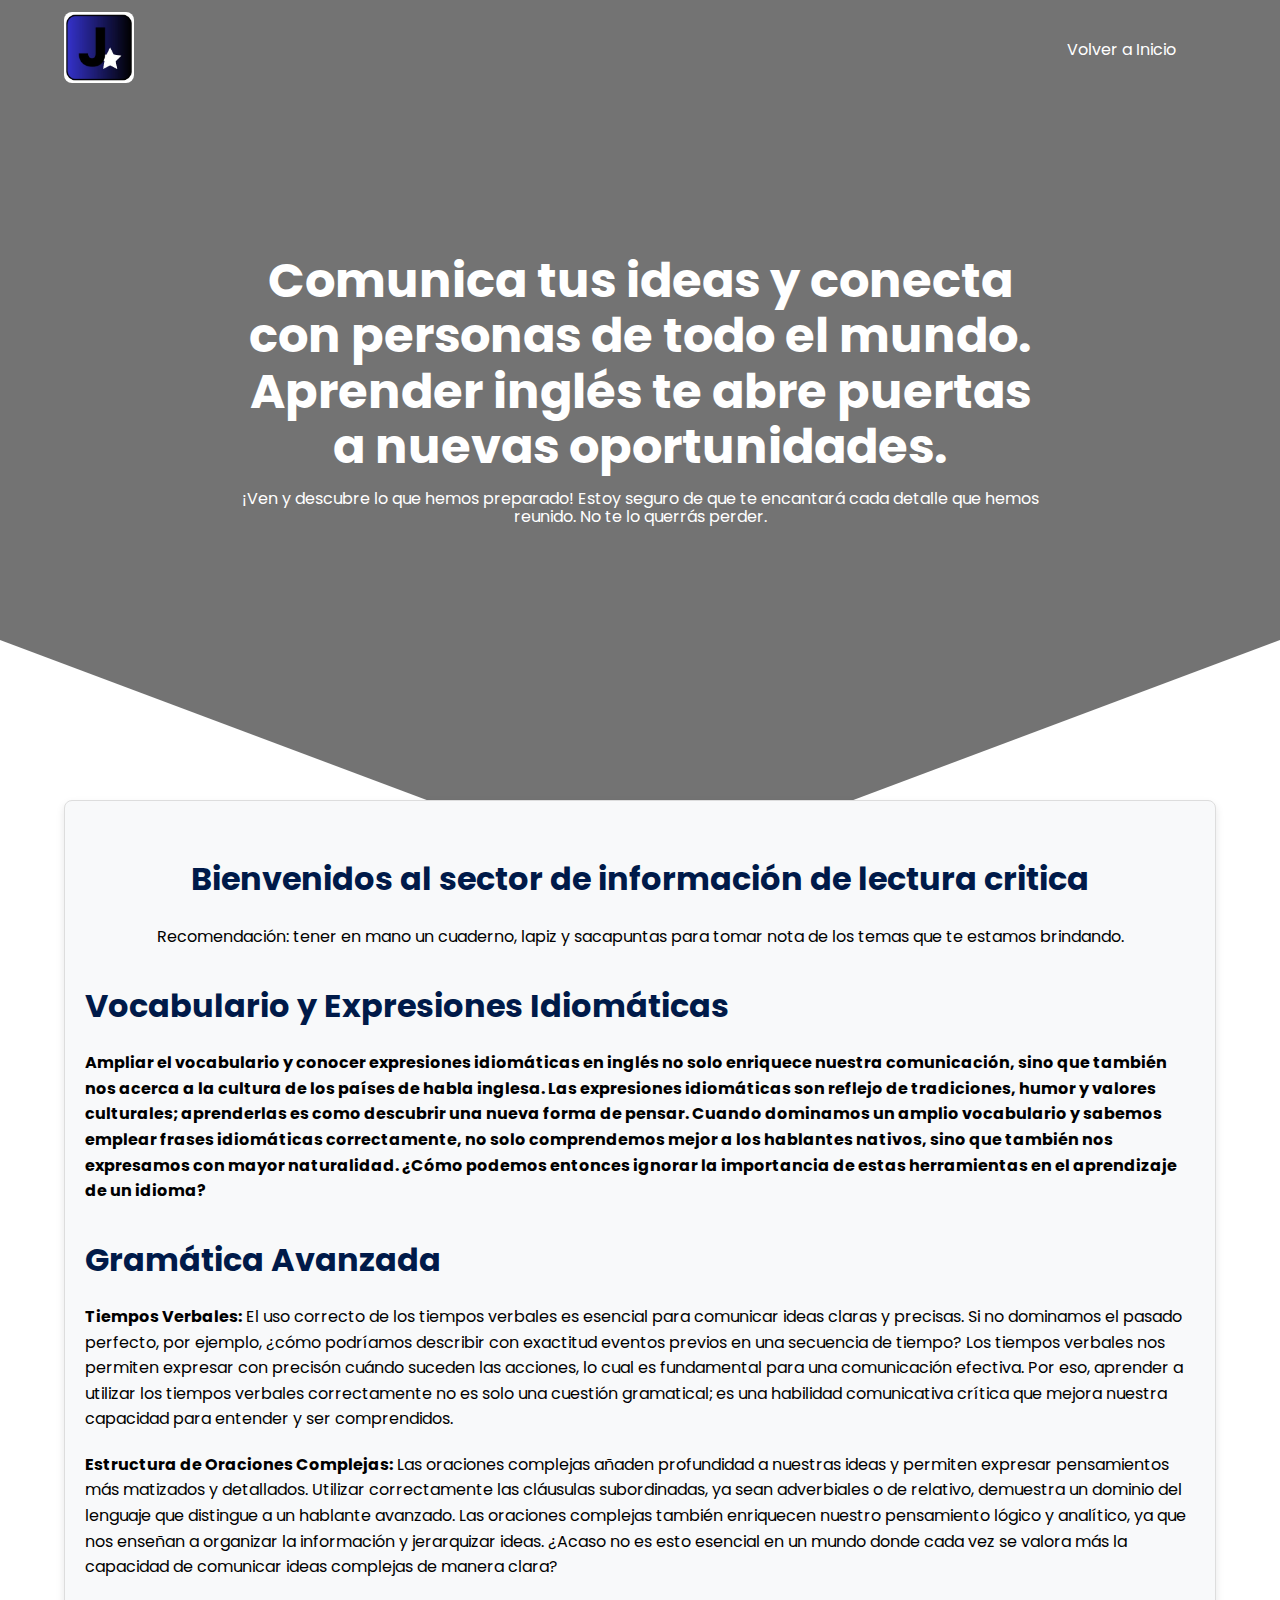
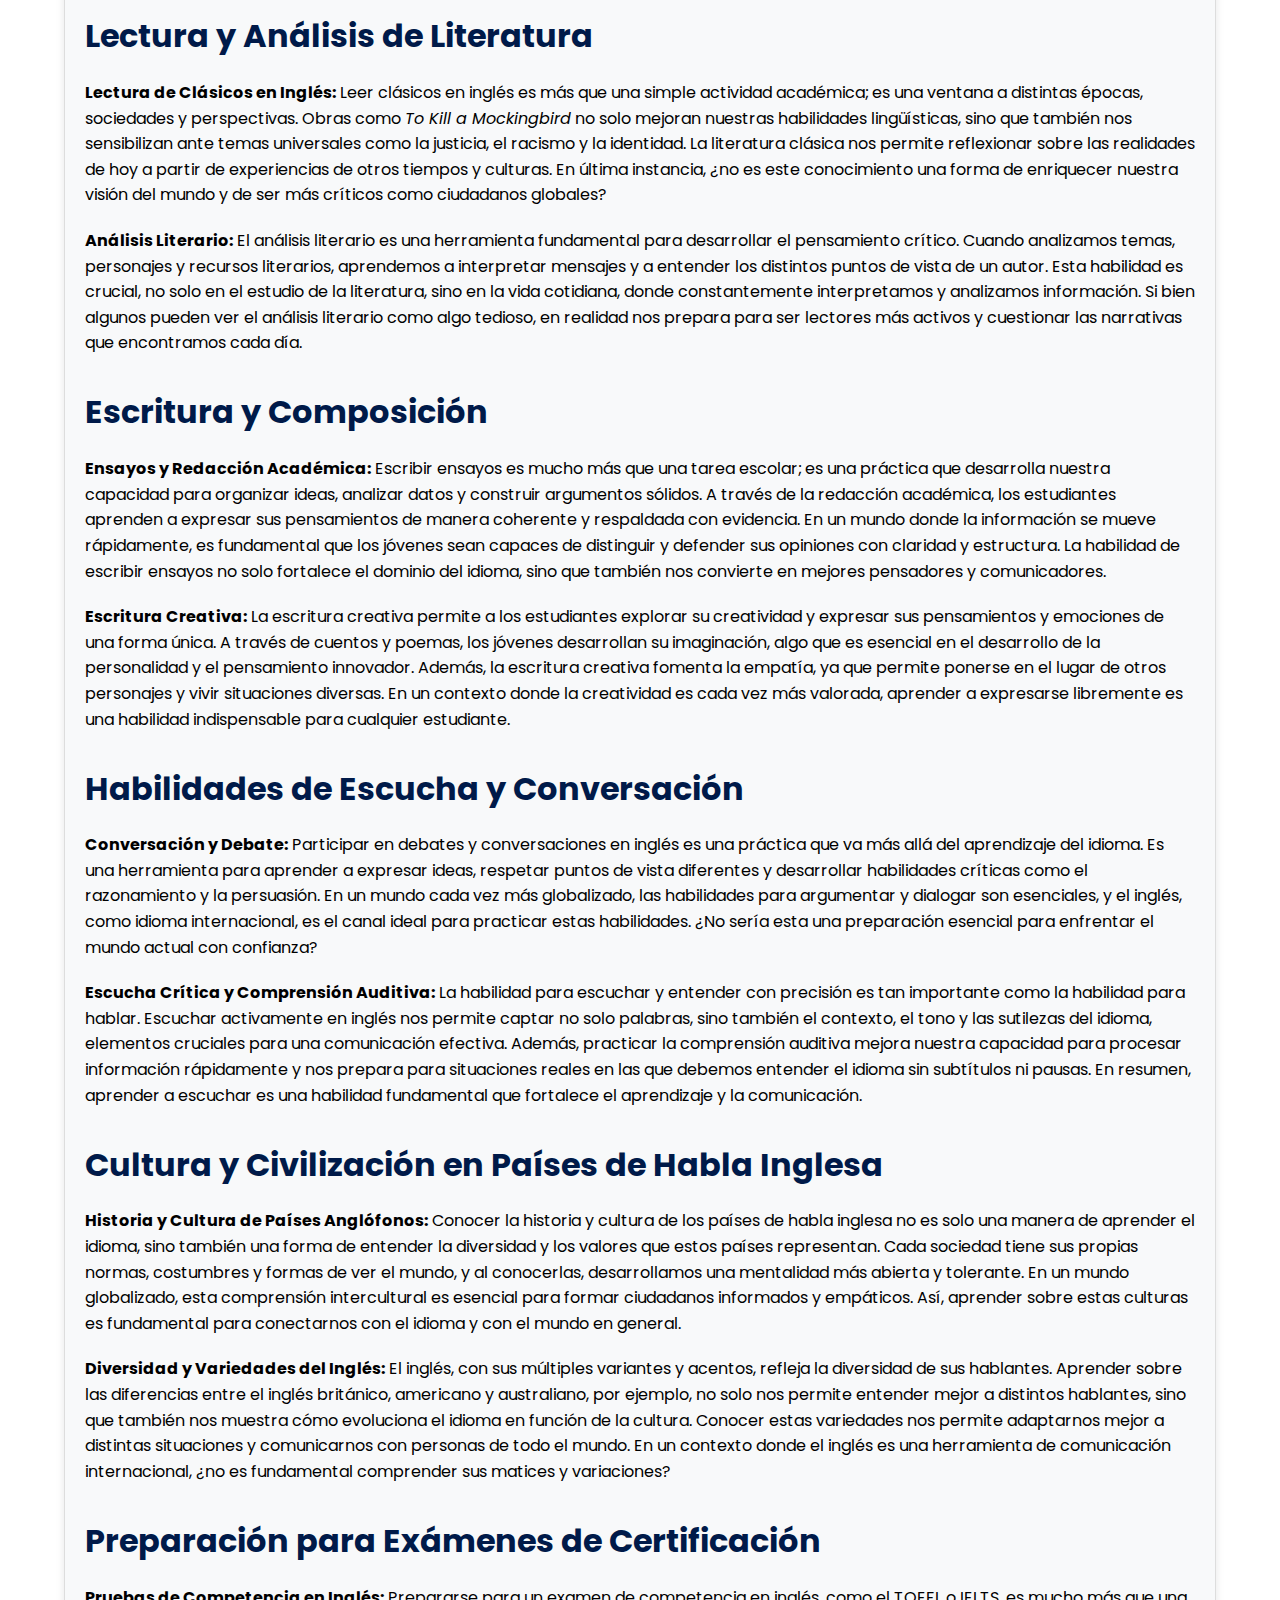
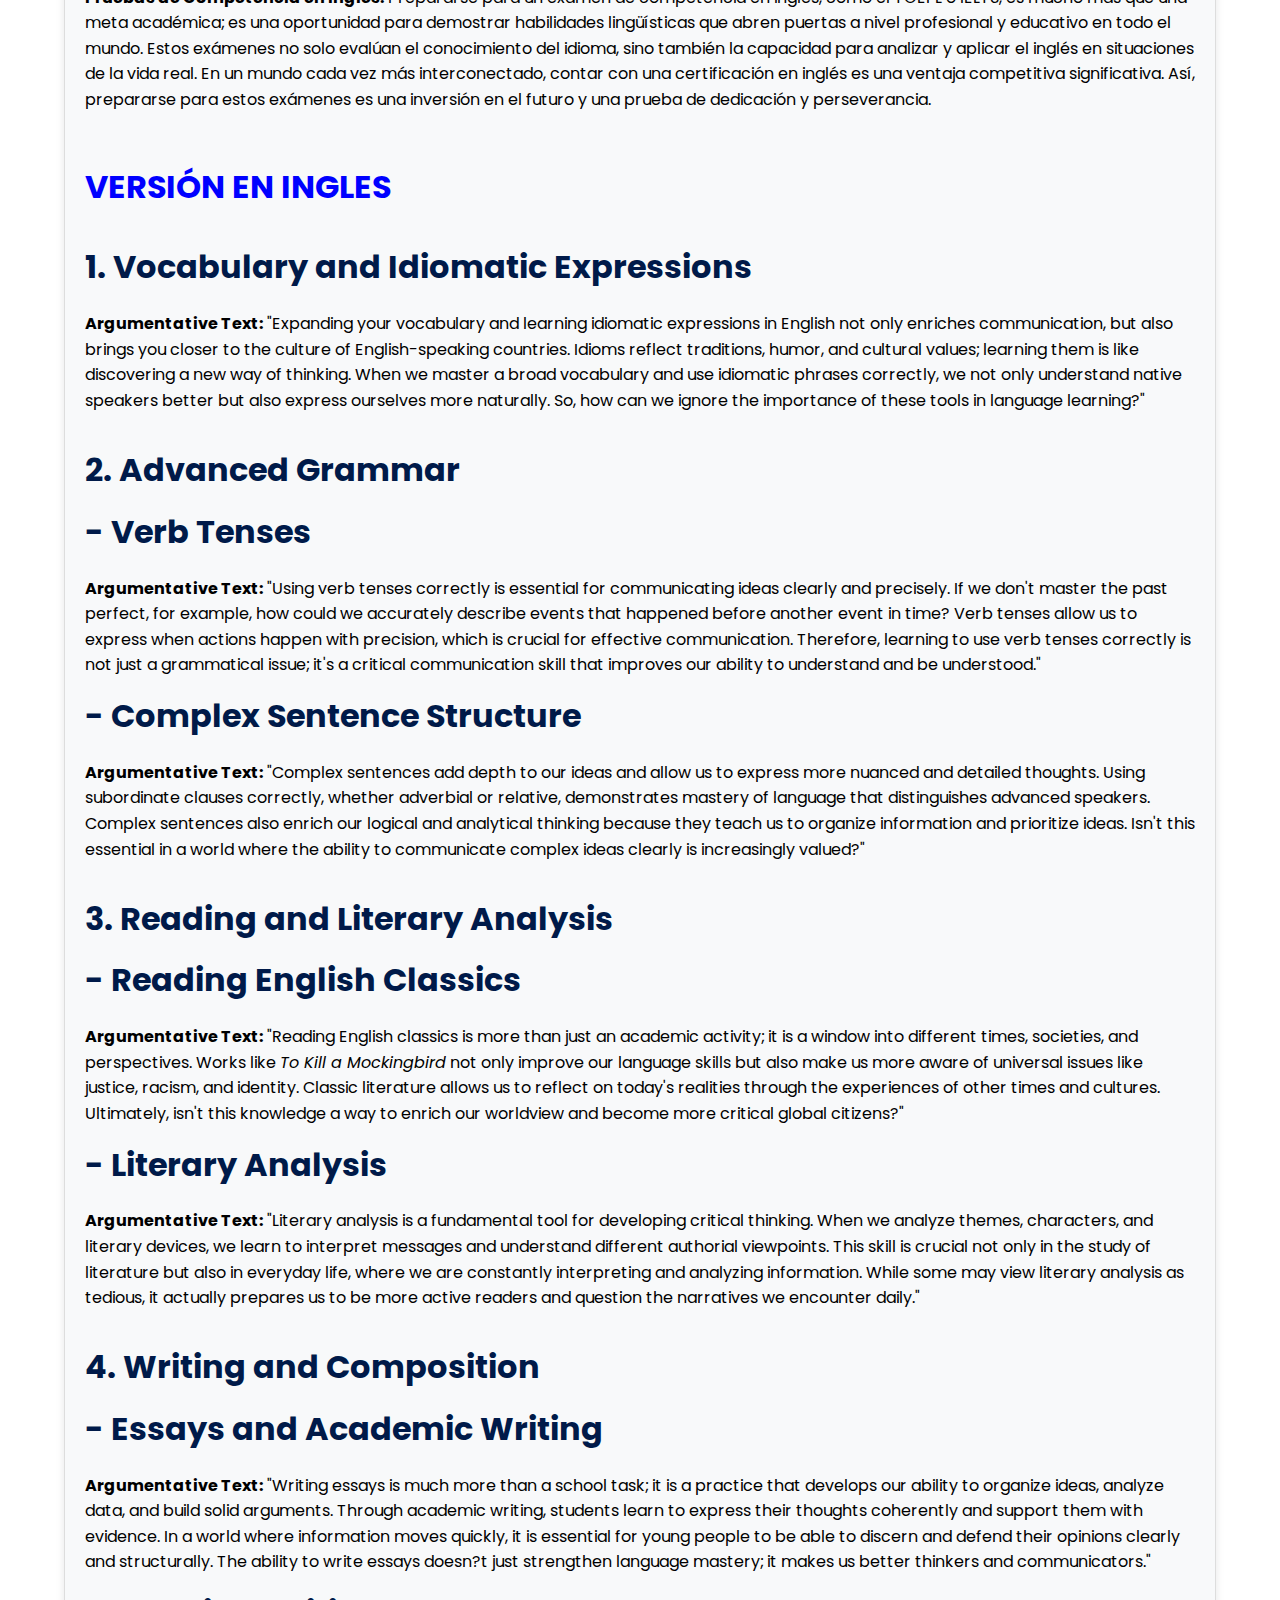
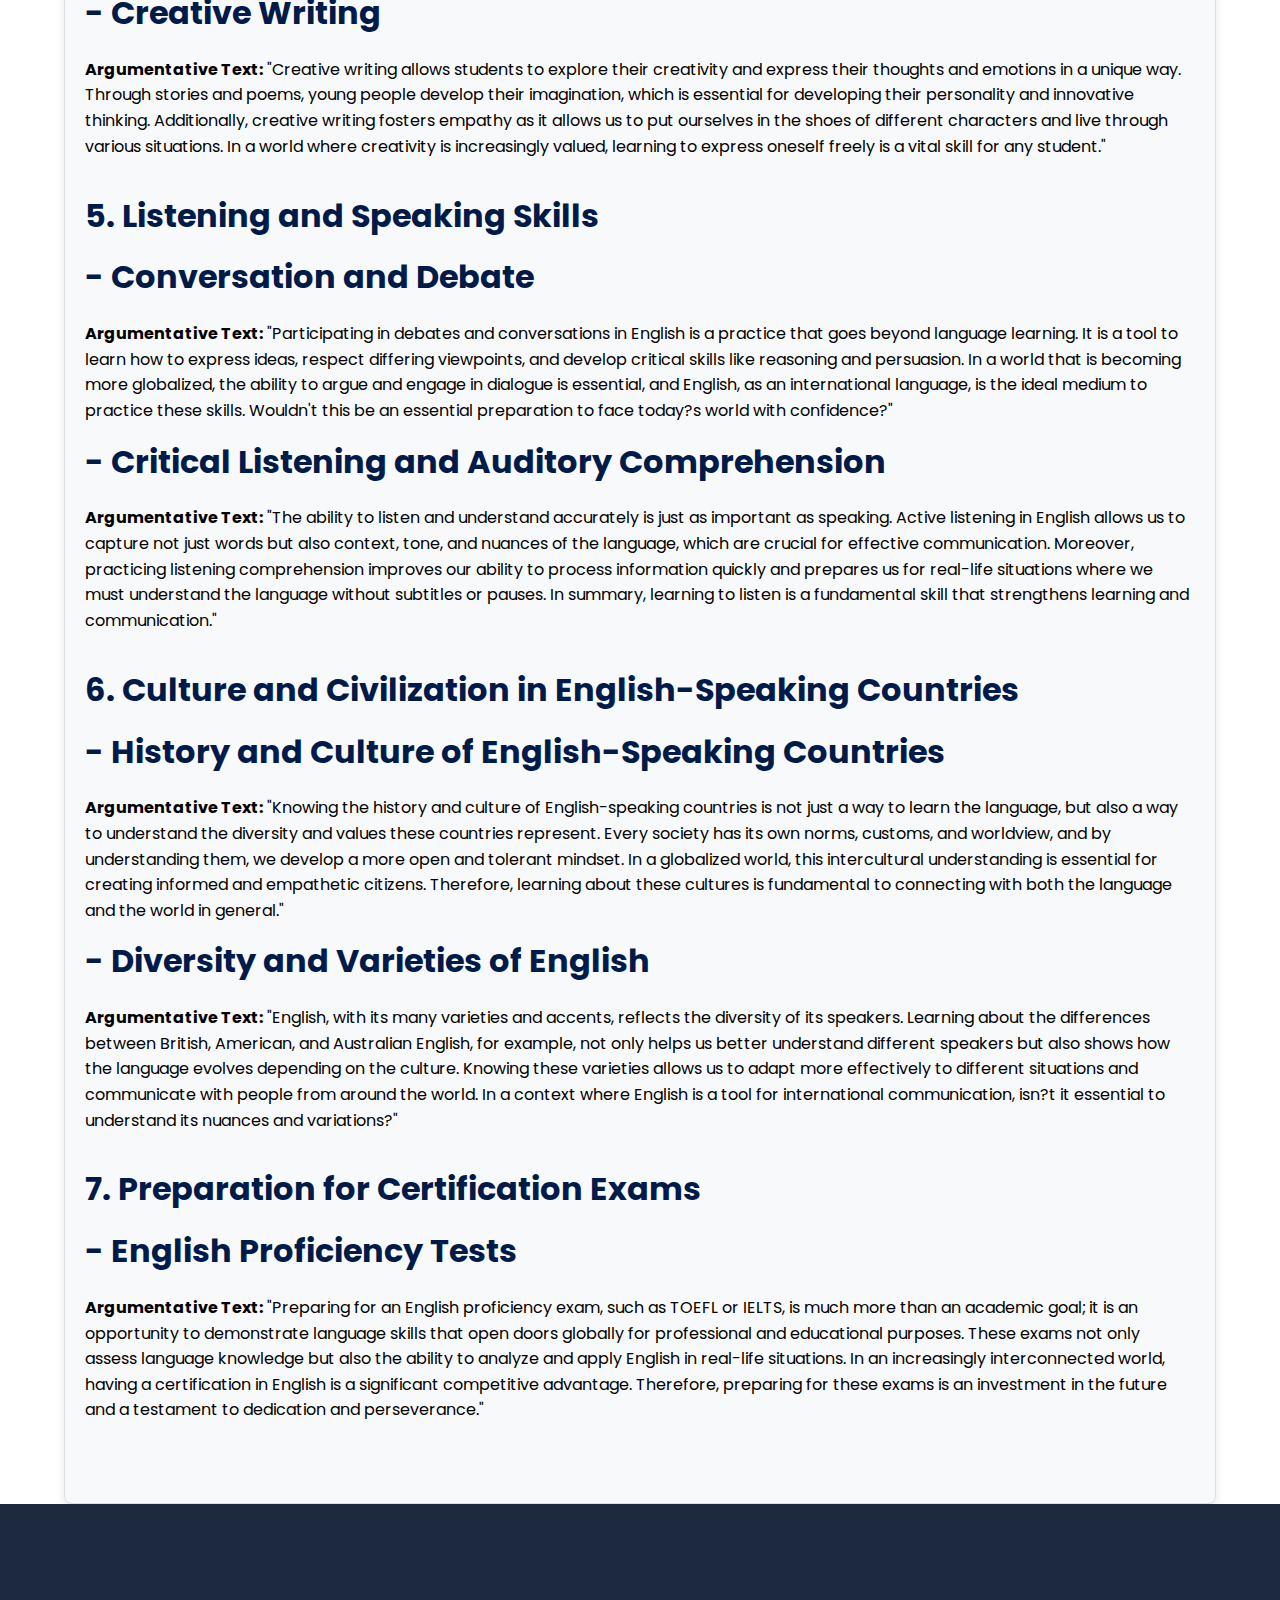
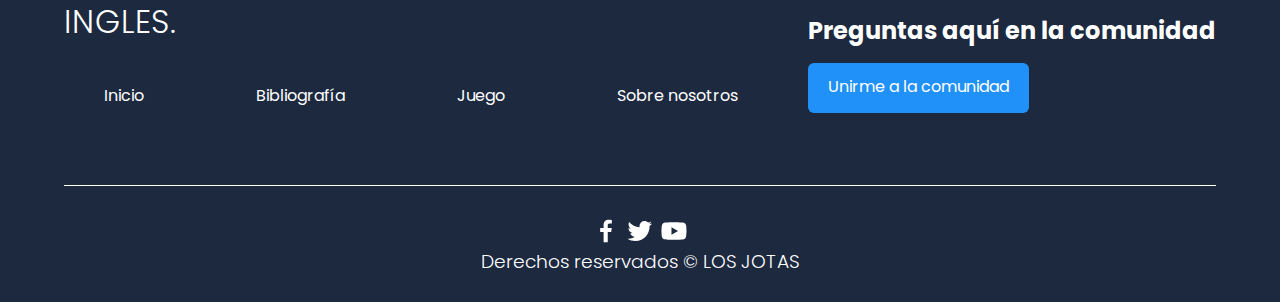
<file: Main/ingles.html>
<!DOCTYPE html>
<html lang="es">

<head>
    <meta charset="UTF-8">
    <meta http-equiv="X-UA-Compatible" content="IE=edge">
    <meta name="viewport" content="width=device-width, initial-scale=1.0">
    <title>Ingles</title>
    <link rel="icon" href="./images/chelm.jpg" type="image/jpeg">
    <link rel="stylesheet" href="normalize.css">
    <link rel="stylesheet" href="ingles.css">
</head>

<body>

    <header class="hero">
        <nav class="nav container">
            <div class="nav__logo">
                <img src="./images/losjotas.jpg" class="about__icono"></a>
            </div>

            <ul class="nav__link nav__link--menu">
                <li class="nav__items"><a href="bibliografia.html" class="nav__links">Volver a Inicio</a>

                <img src="./images/close.svg" class="nav__close" alt="">
            </ul>

            <div class="nav__menu">
                <img src="./images/menu.svg" class="nav__img" alt="">
            </div>
        </nav>

        <section class="hero__container container">
            <h1 class="hero__title">Comunica tus ideas y conecta con personas de todo el mundo. Aprender ingl&eacute;s te abre puertas a nuevas oportunidades.</h1>
            <p class="hero__paragraph">&iexcl;Ven y descubre lo que hemos preparado! Estoy seguro de que te encantar&aacute; cada detalle que hemos reunido. No te lo querr&aacute;s perder.</p>
        </section>
    </header>

    <!-- otra info -->
    
    <section class="container info">
        <h2 class="subtitle">Bienvenidos al sector de informaci&oacute;n de lectura critica</h2>
        <p class="about__paragraph">Recomendaci&oacute;n: tener en mano un cuaderno, lapiz y sacapuntas para tomar nota de los temas que te estamos brindando.</p><br>
        
        
        <h3 class="subtitulo">Vocabulario y Expresiones Idiom&aacute;ticas</h3>
	<p class="about__paragrande"><strong>Ampliar el vocabulario y conocer expresiones idiom&aacute;ticas en ingl&eacute;s no solo enriquece nuestra comunicaci&oacute;n, sino que tambi&eacute;n nos acerca a la cultura de los pa&iacute;ses de habla inglesa. Las expresiones idiom&aacute;ticas son reflejo de tradiciones, humor y valores culturales; aprenderlas es como descubrir una nueva forma de pensar. Cuando dominamos un amplio vocabulario y sabemos emplear frases idiom&aacute;ticas correctamente, no solo comprendemos mejor a los hablantes nativos, sino que tambi&eacute;n nos expresamos con mayor naturalidad. &iquest;C&oacute;mo podemos entonces ignorar la importancia de estas herramientas en el aprendizaje de un idioma?</strong></p>
	
	<br>
	<h3 class="subtitulo">Gram&aacute;tica Avanzada</h3>
	<p class="about__paragrande"><strong>Tiempos Verbales:</strong> El uso correcto de los tiempos verbales es esencial para comunicar ideas claras y precisas. Si no dominamos el pasado perfecto, por ejemplo, &iquest;c&oacute;mo podr&iacute;amos describir con exactitud eventos previos en una secuencia de tiempo? Los tiempos verbales nos permiten expresar con precis&oacute;n cu&aacute;ndo suceden las acciones, lo cual es fundamental para una comunicaci&oacute;n efectiva. Por eso, aprender a utilizar los tiempos verbales correctamente no es solo una cuesti&oacute;n gramatical; es una habilidad comunicativa cr&iacute;tica que mejora nuestra capacidad para entender y ser comprendidos.</p>
	
	<p class="about__paragrande"><strong>Estructura de Oraciones Complejas:</strong> Las oraciones complejas a&ntilde;aden profundidad a nuestras ideas y permiten expresar pensamientos m&aacute;s matizados y detallados. Utilizar correctamente las cl&aacute;usulas subordinadas, ya sean adverbiales o de relativo, demuestra un dominio del lenguaje que distingue a un hablante avanzado. Las oraciones complejas tambi&eacute;n enriquecen nuestro pensamiento l&oacute;gico y anal&iacute;tico, ya que nos ense&ntilde;an a organizar la informaci&oacute;n y jerarquizar ideas. &iquest;Acaso no es esto esencial en un mundo donde cada vez se valora m&aacute;s la capacidad de comunicar ideas complejas de manera clara?</p>
	
	<br>
	<h3 class="subtitulo">Lectura y An&aacute;lisis de Literatura</h3>
	<p class="about__paragrande"><strong>Lectura de Cl&aacute;sicos en Ingl&eacute;s:</strong> Leer cl&aacute;sicos en ingl&eacute;s es m&aacute;s que una simple actividad acad&eacute;mica; es una ventana a distintas &eacute;pocas, sociedades y perspectivas. Obras como <em>To Kill a Mockingbird</em> no solo mejoran nuestras habilidades ling&uuml;&iacute;sticas, sino que tambi&eacute;n nos sensibilizan ante temas universales como la justicia, el racismo y la identidad. La literatura cl&aacute;sica nos permite reflexionar sobre las realidades de hoy a partir de experiencias de otros tiempos y culturas. En &uacute;ltima instancia, &iquest;no es este conocimiento una forma de enriquecer nuestra visi&oacute;n del mundo y de ser m&aacute;s cr&iacute;ticos como ciudadanos globales?</p>
	
	<p class="about__paragrande"><strong>An&aacute;lisis Literario:</strong> El an&aacute;lisis literario es una herramienta fundamental para desarrollar el pensamiento cr&iacute;tico. Cuando analizamos temas, personajes y recursos literarios, aprendemos a interpretar mensajes y a entender los distintos puntos de vista de un autor. Esta habilidad es crucial, no solo en el estudio de la literatura, sino en la vida cotidiana, donde constantemente interpretamos y analizamos informaci&oacute;n. Si bien algunos pueden ver el an&aacute;lisis literario como algo tedioso, en realidad nos prepara para ser lectores m&aacute;s activos y cuestionar las narrativas que encontramos cada d&iacute;a.</p>
	
	<br>
	<h3 class="subtitulo">Escritura y Composici&oacute;n</h3>
	<p class="about__paragrande"><strong>Ensayos y Redacci&oacute;n Acad&eacute;mica:</strong> Escribir ensayos es mucho m&aacute;s que una tarea escolar; es una pr&aacute;ctica que desarrolla nuestra capacidad para organizar ideas, analizar datos y construir argumentos s&oacute;lidos. A trav&eacute;s de la redacci&oacute;n acad&eacute;mica, los estudiantes aprenden a expresar sus pensamientos de manera coherente y respaldada con evidencia. En un mundo donde la informaci&oacute;n se mueve r&aacute;pidamente, es fundamental que los j&oacute;venes sean capaces de distinguir y defender sus opiniones con claridad y estructura. La habilidad de escribir ensayos no solo fortalece el dominio del idioma, sino que tambi&eacute;n nos convierte en mejores pensadores y comunicadores.</p>
	
	<p class="about__paragrande"><strong>Escritura Creativa:</strong> La escritura creativa permite a los estudiantes explorar su creatividad y expresar sus pensamientos y emociones de una forma &uacute;nica. A trav&eacute;s de cuentos y poemas, los j&oacute;venes desarrollan su imaginaci&oacute;n, algo que es esencial en el desarrollo de la personalidad y el pensamiento innovador. Adem&aacute;s, la escritura creativa fomenta la empat&iacute;a, ya que permite ponerse en el lugar de otros personajes y vivir situaciones diversas. En un contexto donde la creatividad es cada vez m&aacute;s valorada, aprender a expresarse libremente es una habilidad indispensable para cualquier estudiante.</p>
	
	<br>
	<h3 class="subtitulo">Habilidades de Escucha y Conversaci&oacute;n</h3>
	<p class="about__paragrande"><strong>Conversaci&oacute;n y Debate:</strong> Participar en debates y conversaciones en ingl&eacute;s es una pr&aacute;ctica que va m&aacute;s all&aacute; del aprendizaje del idioma. Es una herramienta para aprender a expresar ideas, respetar puntos de vista diferentes y desarrollar habilidades cr&iacute;ticas como el razonamiento y la persuasi&oacute;n. En un mundo cada vez m&aacute;s globalizado, las habilidades para argumentar y dialogar son esenciales, y el ingl&eacute;s, como idioma internacional, es el canal ideal para practicar estas habilidades. &iquest;No ser&iacute;a esta una preparaci&oacute;n esencial para enfrentar el mundo actual con confianza?</p>
	
	<p class="about__paragrande"><strong>Escucha Cr&iacute;tica y Comprensi&oacute;n Auditiva:</strong> La habilidad para escuchar y entender con precisi&oacute;n es tan importante como la habilidad para hablar. Escuchar activamente en ingl&eacute;s nos permite captar no solo palabras, sino tambi&eacute;n el contexto, el tono y las sutilezas del idioma, elementos cruciales para una comunicaci&oacute;n efectiva. Adem&aacute;s, practicar la comprensi&oacute;n auditiva mejora nuestra capacidad para procesar informaci&oacute;n r&aacute;pidamente y nos prepara para situaciones reales en las que debemos entender el idioma sin subt&iacute;tulos ni pausas. En resumen, aprender a escuchar es una habilidad fundamental que fortalece el aprendizaje y la comunicaci&oacute;n.</p>
	
	<br>
	<h3 class="subtitulo">Cultura y Civilizaci&oacute;n en Pa&iacute;ses de Habla Inglesa</h3>
	<p class="about__paragrande"><strong>Historia y Cultura de Pa&iacute;ses Angl&oacute;fonos:</strong> Conocer la historia y cultura de los pa&iacute;ses de habla inglesa no es solo una manera de aprender el idioma, sino tambi&eacute;n una forma de entender la diversidad y los valores que estos pa&iacute;ses representan. Cada sociedad tiene sus propias normas, costumbres y formas de ver el mundo, y al conocerlas, desarrollamos una mentalidad m&aacute;s abierta y tolerante. En un mundo globalizado, esta comprensi&oacute;n intercultural es esencial para formar ciudadanos informados y emp&aacute;ticos. As&iacute;, aprender sobre estas culturas es fundamental para conectarnos con el idioma y con el mundo en general.</p>
	
	<p class="about__paragrande"><strong>Diversidad y Variedades del Ingl&eacute;s:</strong> El ingl&eacute;s, con sus m&uacute;ltiples variantes y acentos, refleja la diversidad de sus hablantes. Aprender sobre las diferencias entre el ingl&eacute;s brit&aacute;nico, americano y australiano, por ejemplo, no solo nos permite entender mejor a distintos hablantes, sino que tambi&eacute;n nos muestra c&oacute;mo evoluciona el idioma en funci&oacute;n de la cultura. Conocer estas variedades nos permite adaptarnos mejor a distintas situaciones y comunicarnos con personas de todo el mundo. En un contexto donde el ingl&eacute;s es una herramienta de comunicaci&oacute;n internacional, &iquest;no es fundamental comprender sus matices y variaciones?</p>
	
	<br>
	<h3 class="subtitulo">Preparaci&oacute;n para Ex&aacute;menes de Certificaci&oacute;n</h3>
	<p class="about__paragrande"><strong>Pruebas de Competencia en Ingl&eacute;s:</strong> Prepararse para un examen de competencia en ingl&eacute;s, como el TOEFL o IELTS, es mucho m&aacute;s que una meta acad&eacute;mica; es una oportunidad para demostrar habilidades ling&uuml;&iacute;sticas que abren puertas a nivel profesional y educativo en todo el mundo. Estos ex&aacute;menes no solo eval&uacute;an el conocimiento del idioma, sino tambi&eacute;n la capacidad para analizar y aplicar el ingl&eacute;s en situaciones de la vida real. En un mundo cada vez m&aacute;s interconectado, contar con una certificaci&oacute;n en ingl&eacute;s es una ventaja competitiva significativa. As&iacute;, prepararse para estos ex&aacute;menes es una inversi&oacute;n en el futuro y una prueba de dedicaci&oacute;n y perseverancia.</p>
	
	<br>
	<br>
	<h3 class="subtitulo" style="color: blue;">VERSI&Oacute;N EN INGLES</h3>
	<br>
	
	<h3 class="subtitulo">1. Vocabulary and Idiomatic Expressions</h3>
	<p class="about__paragrande"><strong>Argumentative Text:</strong> "Expanding your vocabulary and learning idiomatic expressions in English not only enriches communication, but also brings you closer to the culture of English-speaking countries. Idioms reflect traditions, humor, and cultural values; learning them is like discovering a new way of thinking. When we master a broad vocabulary and use idiomatic phrases correctly, we not only understand native speakers better but also express ourselves more naturally. So, how can we ignore the importance of these tools in language learning?"</p>
	
	<br>
	<h3 class="subtitulo">2. Advanced Grammar</h3>
	<h2 class="subtitulo">- Verb Tenses</h2>
	<p class="about__paragrande"><strong>Argumentative Text:</strong> "Using verb tenses correctly is essential for communicating ideas clearly and precisely. If we don't master the past perfect, for example, how could we accurately describe events that happened before another event in time? Verb tenses allow us to express when actions happen with precision, which is crucial for effective communication. Therefore, learning to use verb tenses correctly is not just a grammatical issue; it's a critical communication skill that improves our ability to understand and be understood."</p>
	
	<h2 class="subtitulo">- Complex Sentence Structure</h2>
	<p class="about__paragrande"><strong>Argumentative Text:</strong> "Complex sentences add depth to our ideas and allow us to express more nuanced and detailed thoughts. Using subordinate clauses correctly, whether adverbial or relative, demonstrates mastery of language that distinguishes advanced speakers. Complex sentences also enrich our logical and analytical thinking because they teach us to organize information and prioritize ideas. Isn't this essential in a world where the ability to communicate complex ideas clearly is increasingly valued?"</p>
	
	<br>
	<h3 class="subtitulo">3. Reading and Literary Analysis</h3>
	<h2 class="subtitulo">- Reading English Classics</h2>
	<p class="about__paragrande"><strong>Argumentative Text:</strong> "Reading English classics is more than just an academic activity; it is a window into different times, societies, and perspectives. Works like <em>To Kill a Mockingbird</em> not only improve our language skills but also make us more aware of universal issues like justice, racism, and identity. Classic literature allows us to reflect on today's realities through the experiences of other times and cultures. Ultimately, isn't this knowledge a way to enrich our worldview and become more critical global citizens?"</p>
	
	<h2 class="subtitulo">- Literary Analysis</h2>
	<p class="about__paragrande"><strong>Argumentative Text:</strong> "Literary analysis is a fundamental tool for developing critical thinking. When we analyze themes, characters, and literary devices, we learn to interpret messages and understand different authorial viewpoints. This skill is crucial not only in the study of literature but also in everyday life, where we are constantly interpreting and analyzing information. While some may view literary analysis as tedious, it actually prepares us to be more active readers and question the narratives we encounter daily."</p>
	
	<br>
	<h3 class="subtitulo">4. Writing and Composition</h3>
	<h2 class="subtitulo">- Essays and Academic Writing</h2>
	<p class="about__paragrande"><strong>Argumentative Text:</strong> "Writing essays is much more than a school task; it is a practice that develops our ability to organize ideas, analyze data, and build solid arguments. Through academic writing, students learn to express their thoughts coherently and support them with evidence. In a world where information moves quickly, it is essential for young people to be able to discern and defend their opinions clearly and structurally. The ability to write essays doesn?t just strengthen language mastery; it makes us better thinkers and communicators."</p>
	
	<h2 class="subtitulo">- Creative Writing</h2>
	<p class="about__paragrande"><strong>Argumentative Text:</strong> "Creative writing allows students to explore their creativity and express their thoughts and emotions in a unique way. Through stories and poems, young people develop their imagination, which is essential for developing their personality and innovative thinking. Additionally, creative writing fosters empathy as it allows us to put ourselves in the shoes of different characters and live through various situations. In a world where creativity is increasingly valued, learning to express oneself freely is a vital skill for any student."</p>
	
	<br>
	<h3 class="subtitulo">5. Listening and Speaking Skills</h3>
	<h2 class="subtitulo">- Conversation and Debate</h2>
	<p class="about__paragrande"><strong>Argumentative Text:</strong> "Participating in debates and conversations in English is a practice that goes beyond language learning. It is a tool to learn how to express ideas, respect differing viewpoints, and develop critical skills like reasoning and persuasion. In a world that is becoming more globalized, the ability to argue and engage in dialogue is essential, and English, as an international language, is the ideal medium to practice these skills. Wouldn't this be an essential preparation to face today?s world with confidence?"</p>
	
	<h2 class="subtitulo">- Critical Listening and Auditory Comprehension</h2>
	<p class="about__paragrande"><strong>Argumentative Text:</strong> "The ability to listen and understand accurately is just as important as speaking. Active listening in English allows us to capture not just words but also context, tone, and nuances of the language, which are crucial for effective communication. Moreover, practicing listening comprehension improves our ability to process information quickly and prepares us for real-life situations where we must understand the language without subtitles or pauses. In summary, learning to listen is a fundamental skill that strengthens learning and communication."</p>
	
	<br>
	<h3 class="subtitulo">6. Culture and Civilization in English-Speaking Countries</h3>
	<h2 class="subtitulo">- History and Culture of English-Speaking Countries</h2>
	<p class="about__paragrande"><strong>Argumentative Text:</strong> "Knowing the history and culture of English-speaking countries is not just a way to learn the language, but also a way to understand the diversity and values these countries represent. Every society has its own norms, customs, and worldview, and by understanding them, we develop a more open and tolerant mindset. In a globalized world, this intercultural understanding is essential for creating informed and empathetic citizens. Therefore, learning about these cultures is fundamental to connecting with both the language and the world in general."</p>
	
	<h2 class="subtitulo">- Diversity and Varieties of English</h2>
	<p class="about__paragrande"><strong>Argumentative Text:</strong> "English, with its many varieties and accents, reflects the diversity of its speakers. Learning about the differences between British, American, and Australian English, for example, not only helps us better understand different speakers but also shows how the language evolves depending on the culture. Knowing these varieties allows us to adapt more effectively to different situations and communicate with people from around the world. In a context where English is a tool for international communication, isn?t it essential to understand its nuances and variations?"</p>
	
	<br>
	<h3 class="subtitulo">7. Preparation for Certification Exams</h3>
	<h2 class="subtitulo">- English Proficiency Tests</h2>
	<p class="about__paragrande"><strong>Argumentative Text:</strong> "Preparing for an English proficiency exam, such as TOEFL or IELTS, is much more than an academic goal; it is an opportunity to demonstrate language skills that open doors globally for professional and educational purposes. These exams not only assess language knowledge but also the ability to analyze and apply English in real-life situations. In an increasingly interconnected world, having a certification in English is a significant competitive advantage. Therefore, preparing for these exams is an investment in the future and a testament to dedication and perseverance."</p>
	
    </section>

<!-- terminar info -->

    <footer class="footer">
        <section class="footer__container container">
            <nav class="nav nav--footer">
                    <h2 class="footer__title">INGLES.</h2>
    
                <ul class="nav__link nav__link--footer">
                <li class="nav__items">
                    <a href="index.html" class="nav__links">Inicio</a>
                </li>
                <li class="nav__items">
                    <a href="bibliografia.html" class="nav__links">Bibliograf&iacute;a</a>
                </li>
                <li class="nav__items">
                    <a href="http://chelm.webcindario.com/MaicolSuarez/admin/" class="nav__links">Juego</a>
                </li>
                <li class="nav__items">
                    <a href="sobre.html" class="nav__links">Sobre nosotros</a>
                </li>
            </ul>
            </nav>
    
            <form action="https://chat.whatsapp.com/CD7i1g0rzb9KyZKtBtygeO" method="get" target="_blank">
                <h2 class="footer__newsletter">
                    <label for="message">Preguntas aqu&iacute; en la comunidad</label>
                </h2>
                <br>
                <input type="submit" value="Unirme a la comunidad" class="footer__submit">
            </form>
        </section>
    
        <section class="footer__copy container">
            <div class="footer__social">
                <a href="#" class="footer__icons"><img src="./images/facebook.svg" class="footer__img"></a>
                <a href="#" class="footer__icons"><img src="./images/twitter.svg" class="footer__img"></a>
                <a href="#" class="footer__icons"><img src="./images/youtube.svg" class="footer__img"></a>
            </div>
    
            <h3 class="footer__copyright">Derechos reservados &copy; LOS JOTAS</h3>
        </section>
        </footer>
    
        <script src="slider.js"></script>
        <script src="questions.js"></script>
        <script src="menu.js"></script>
    </body>
    </html>
</file>
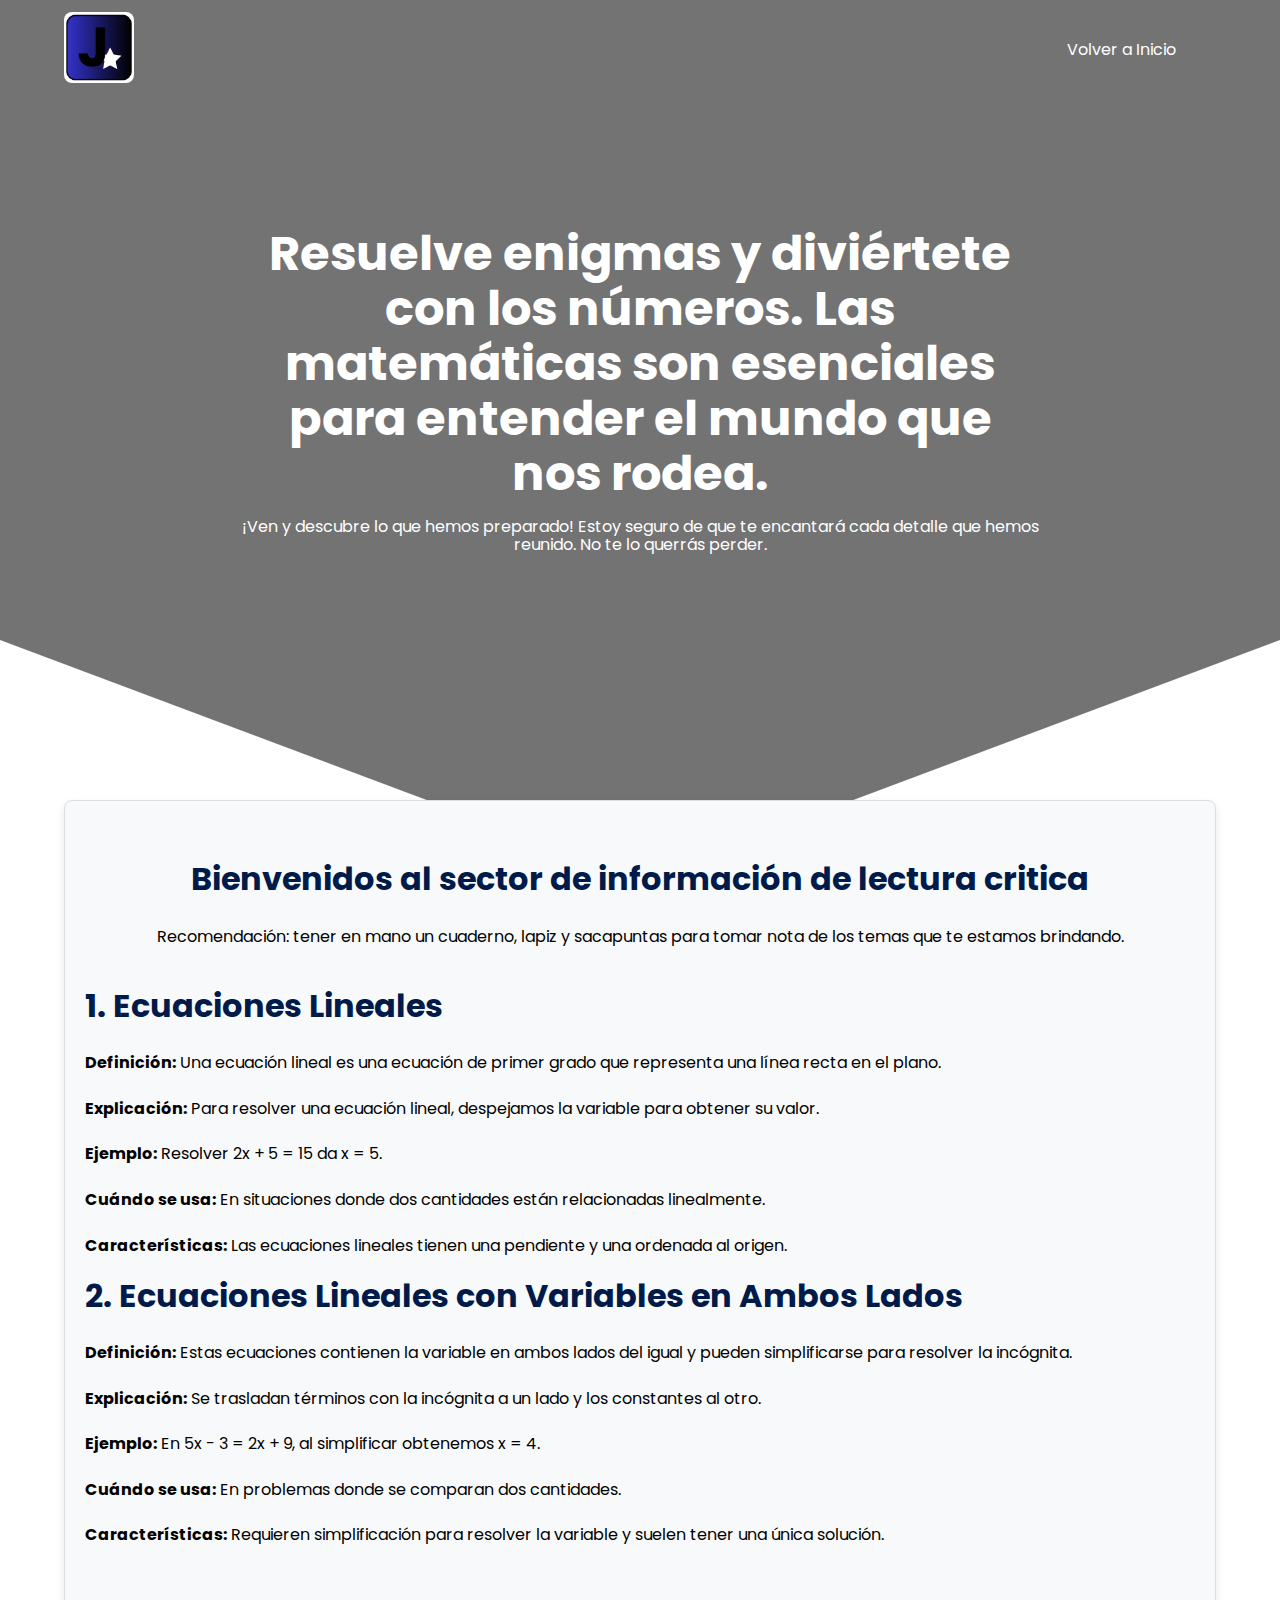
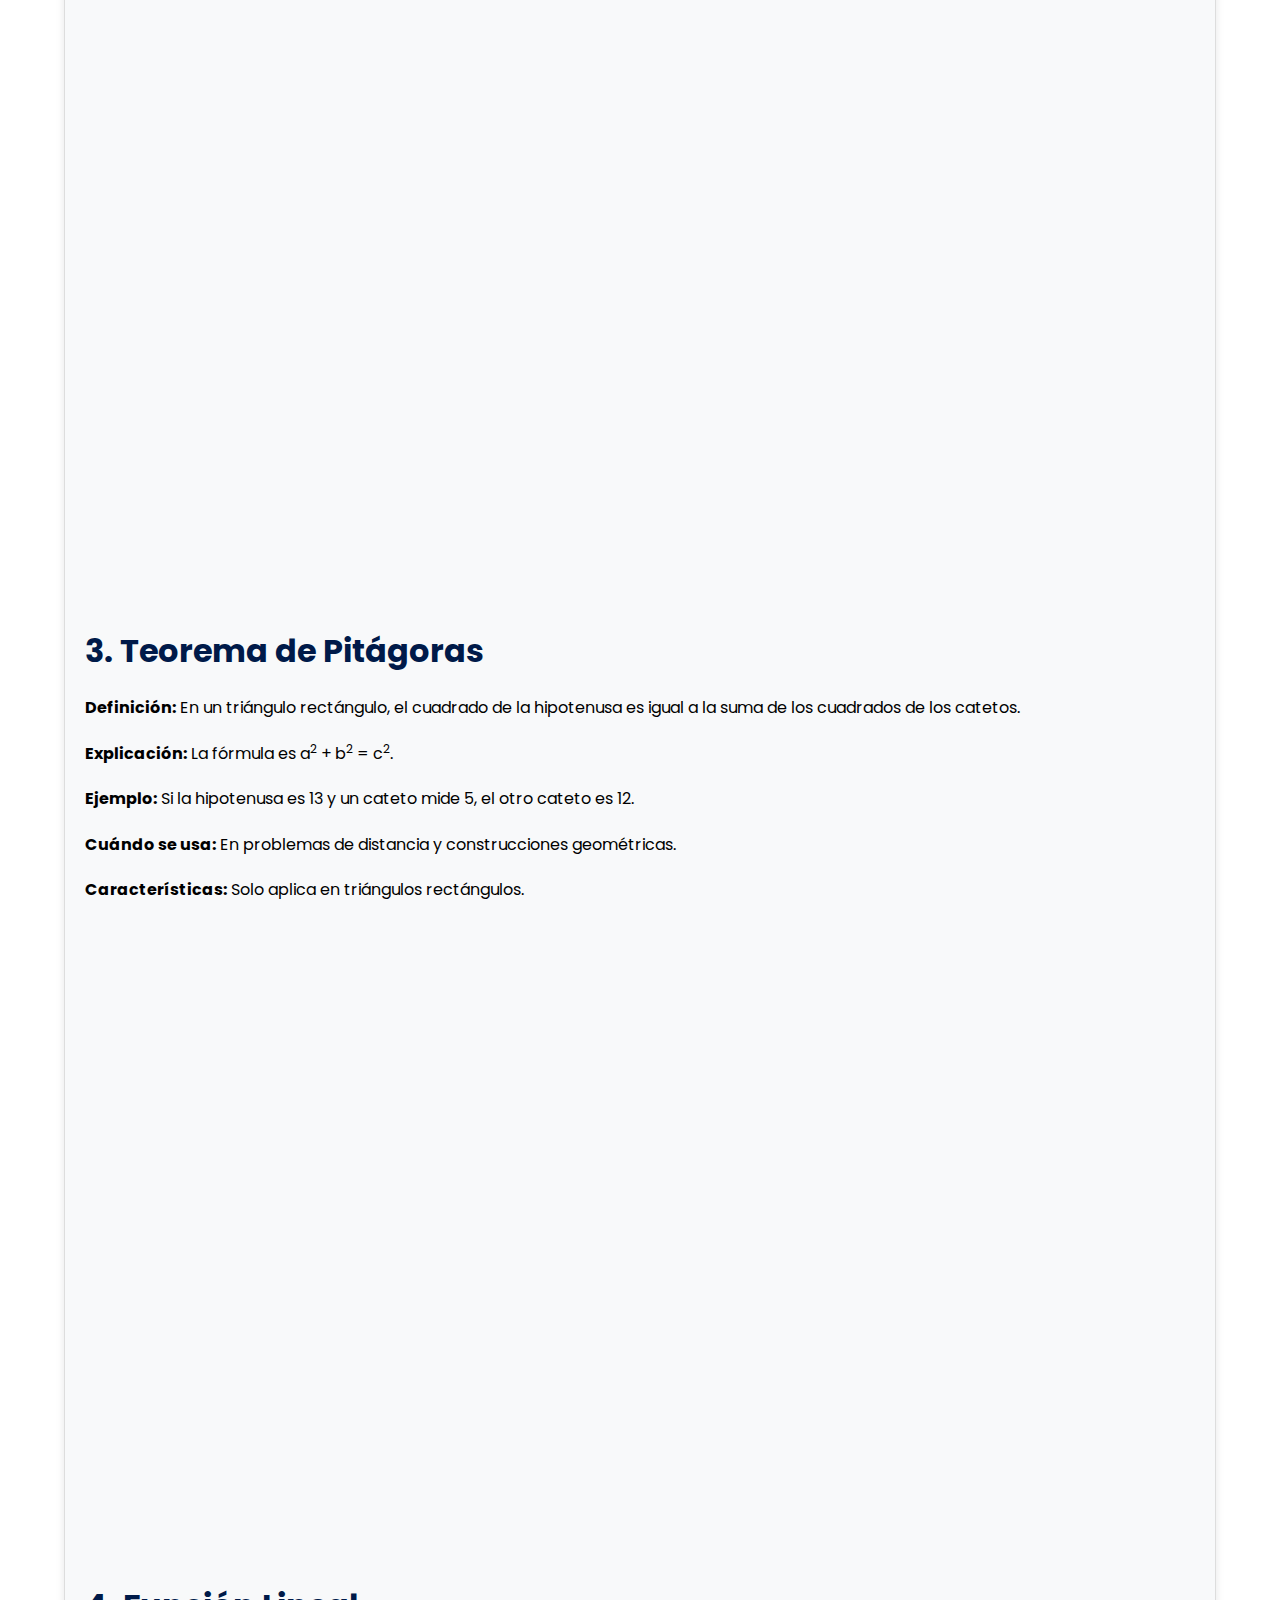
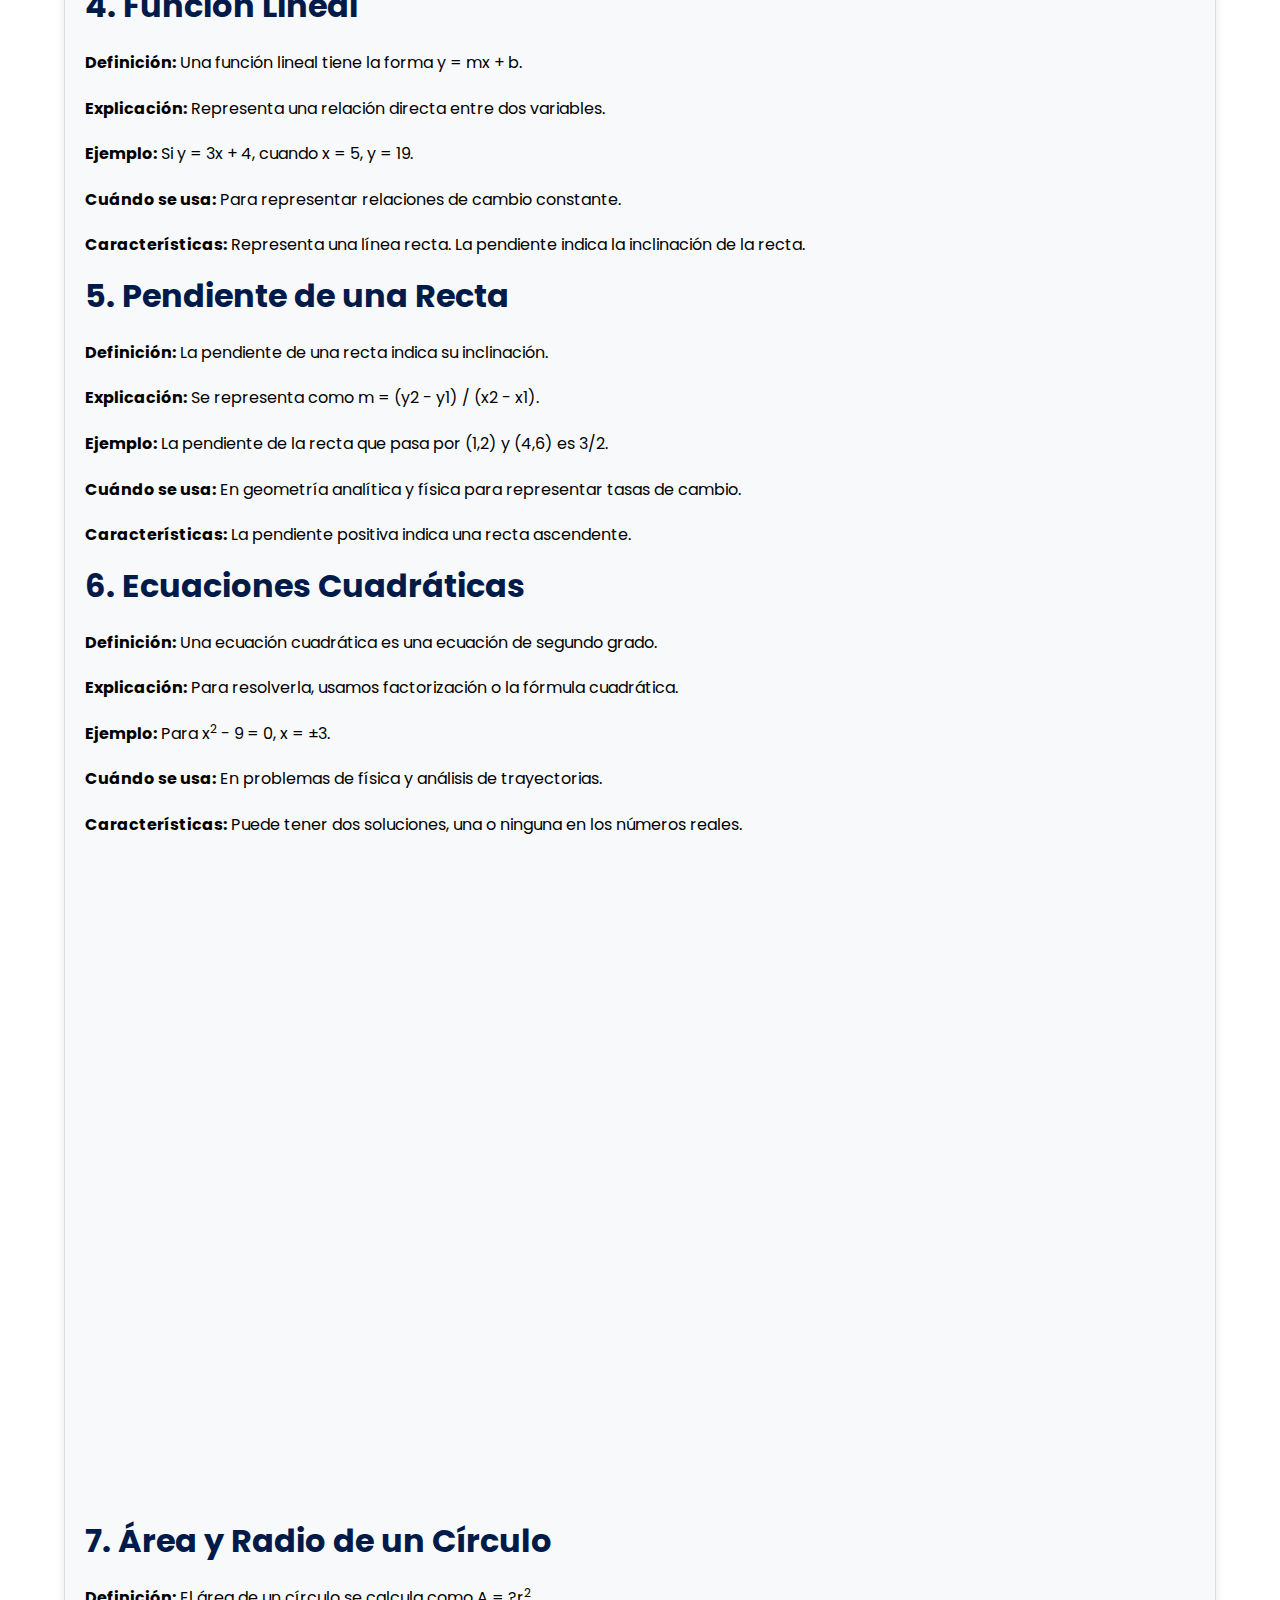
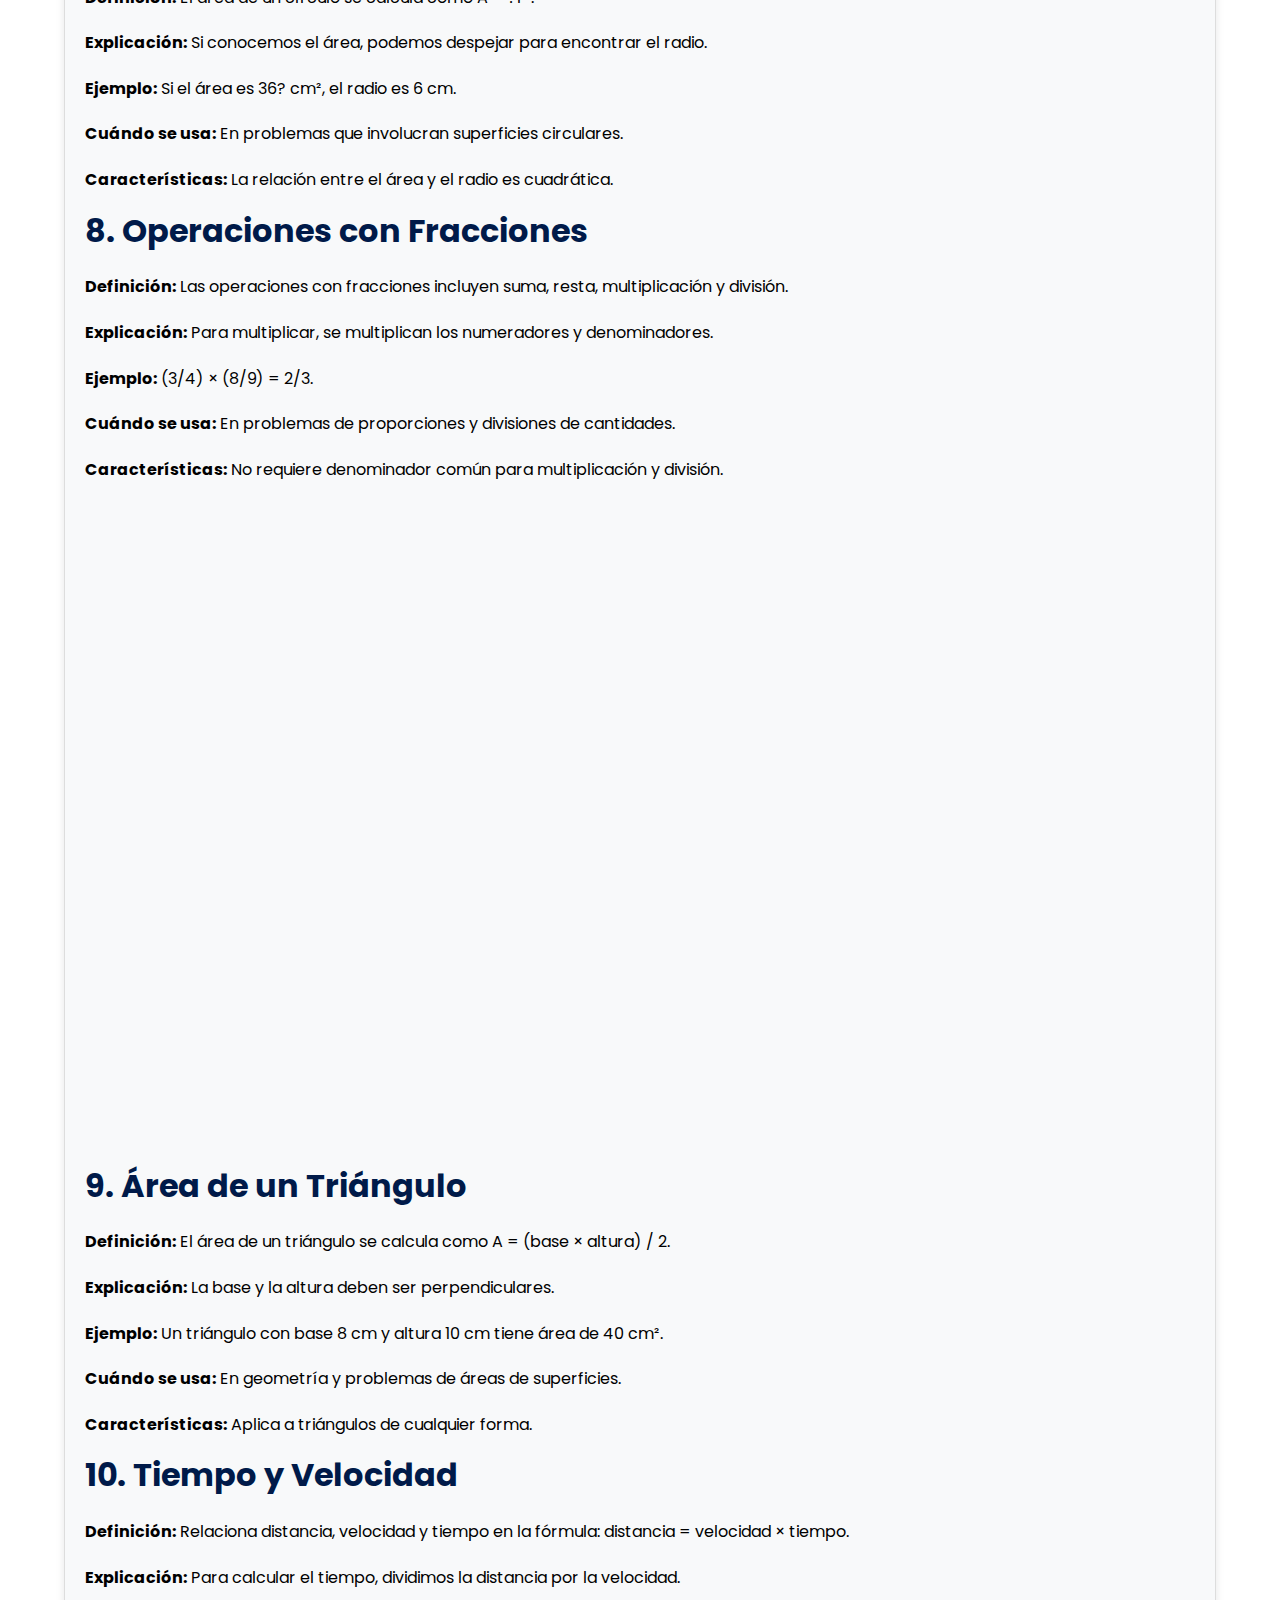
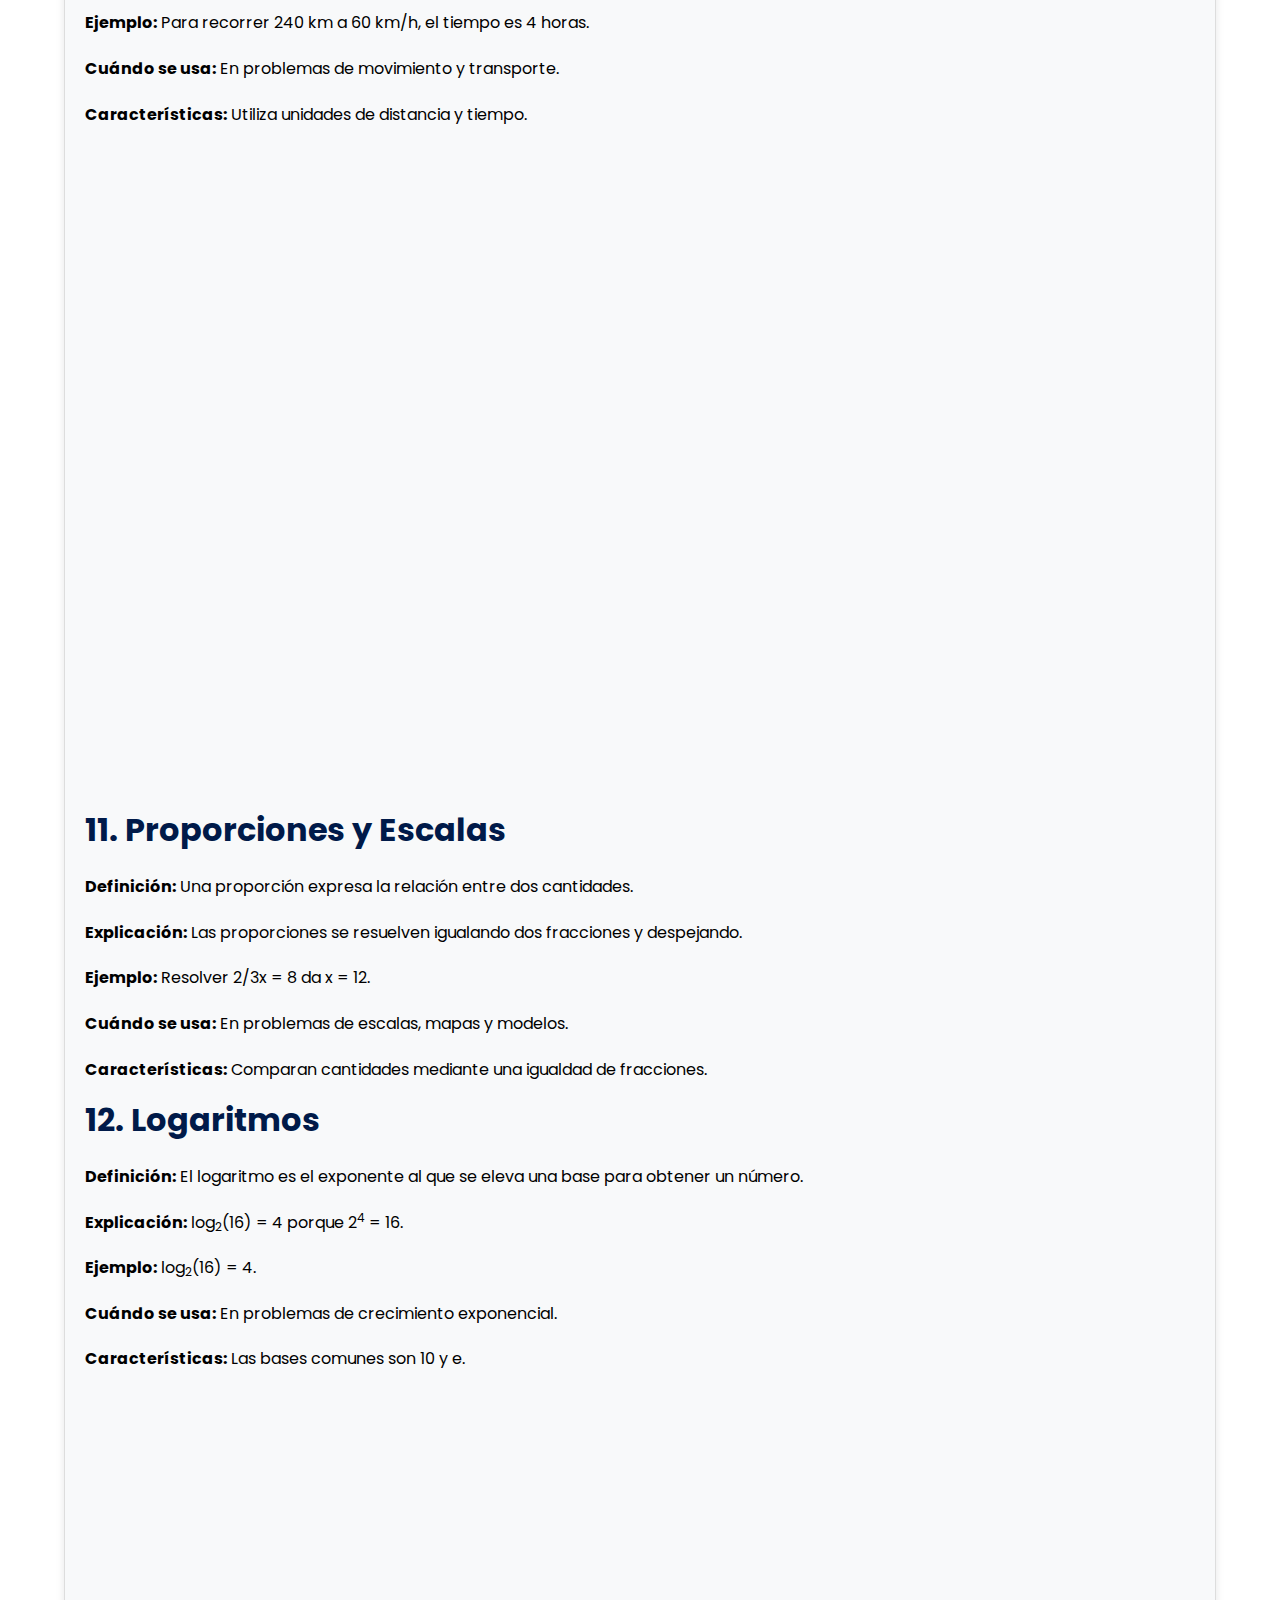
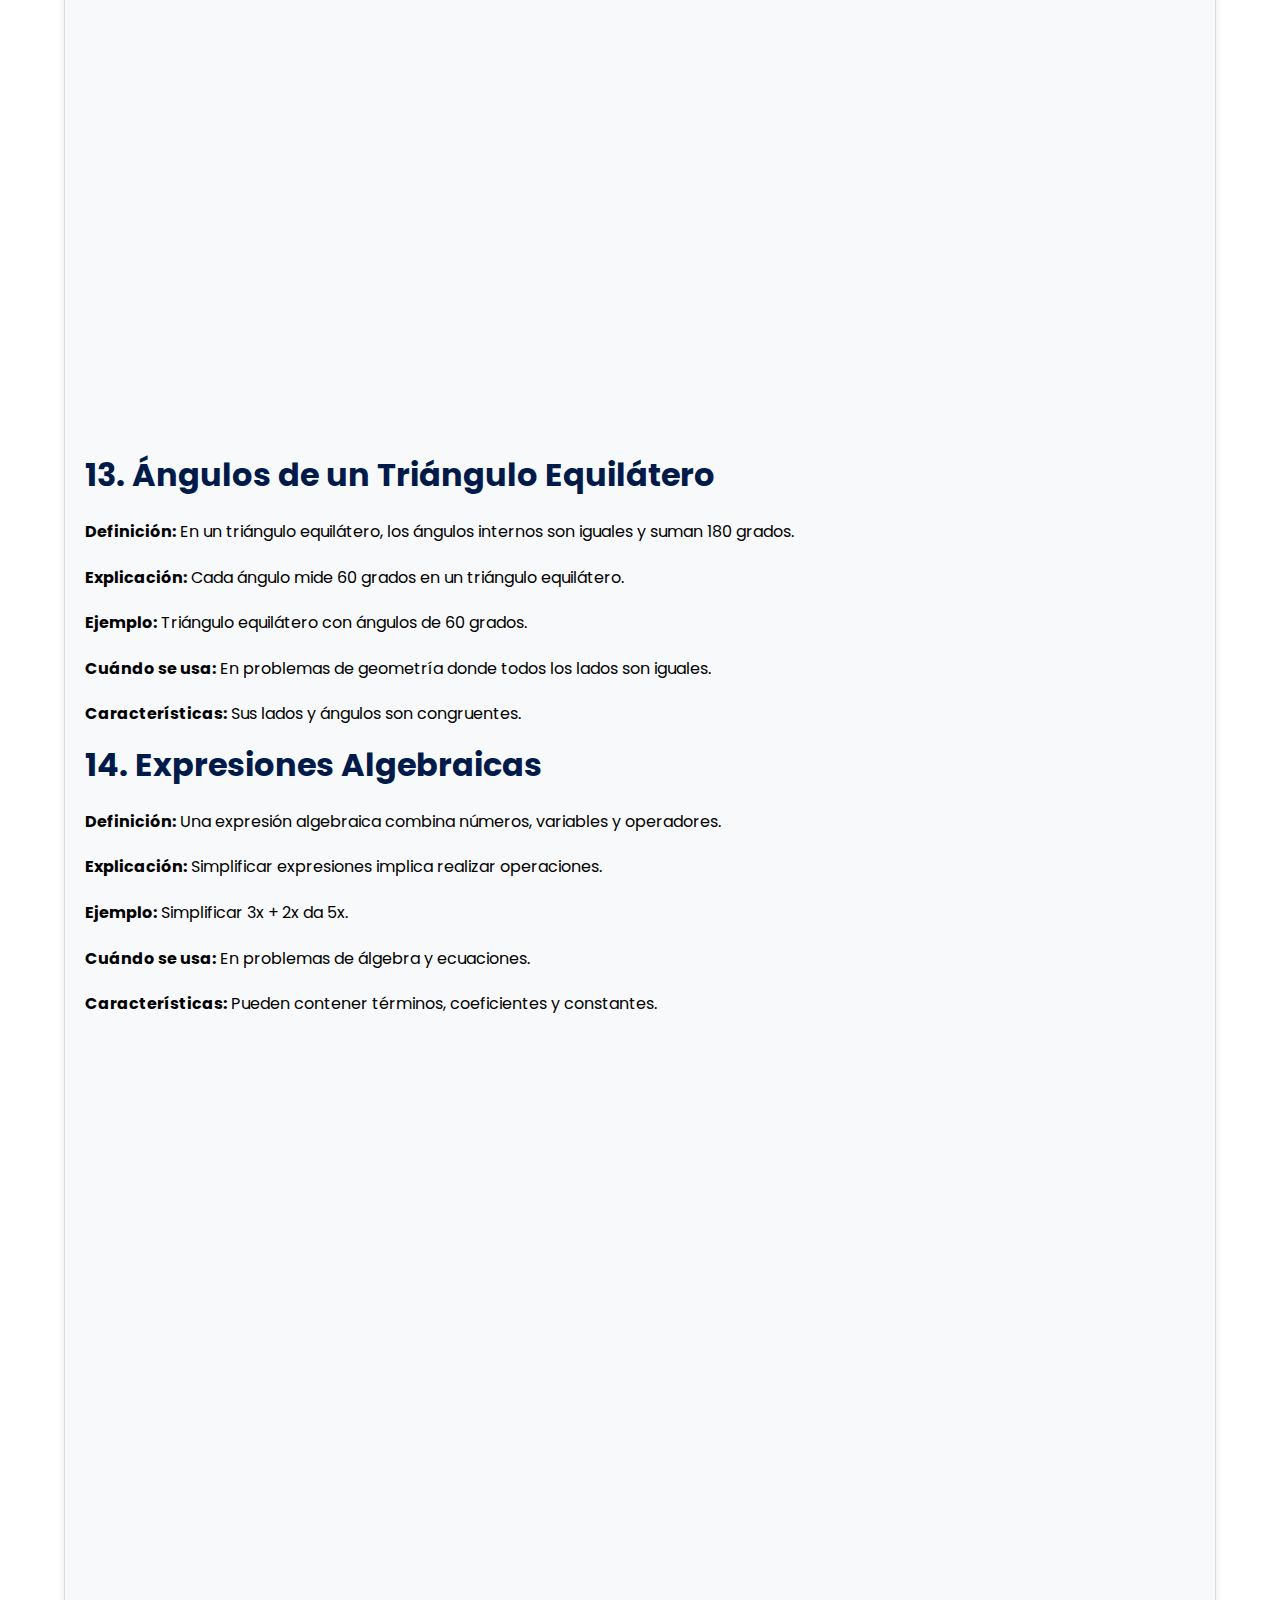
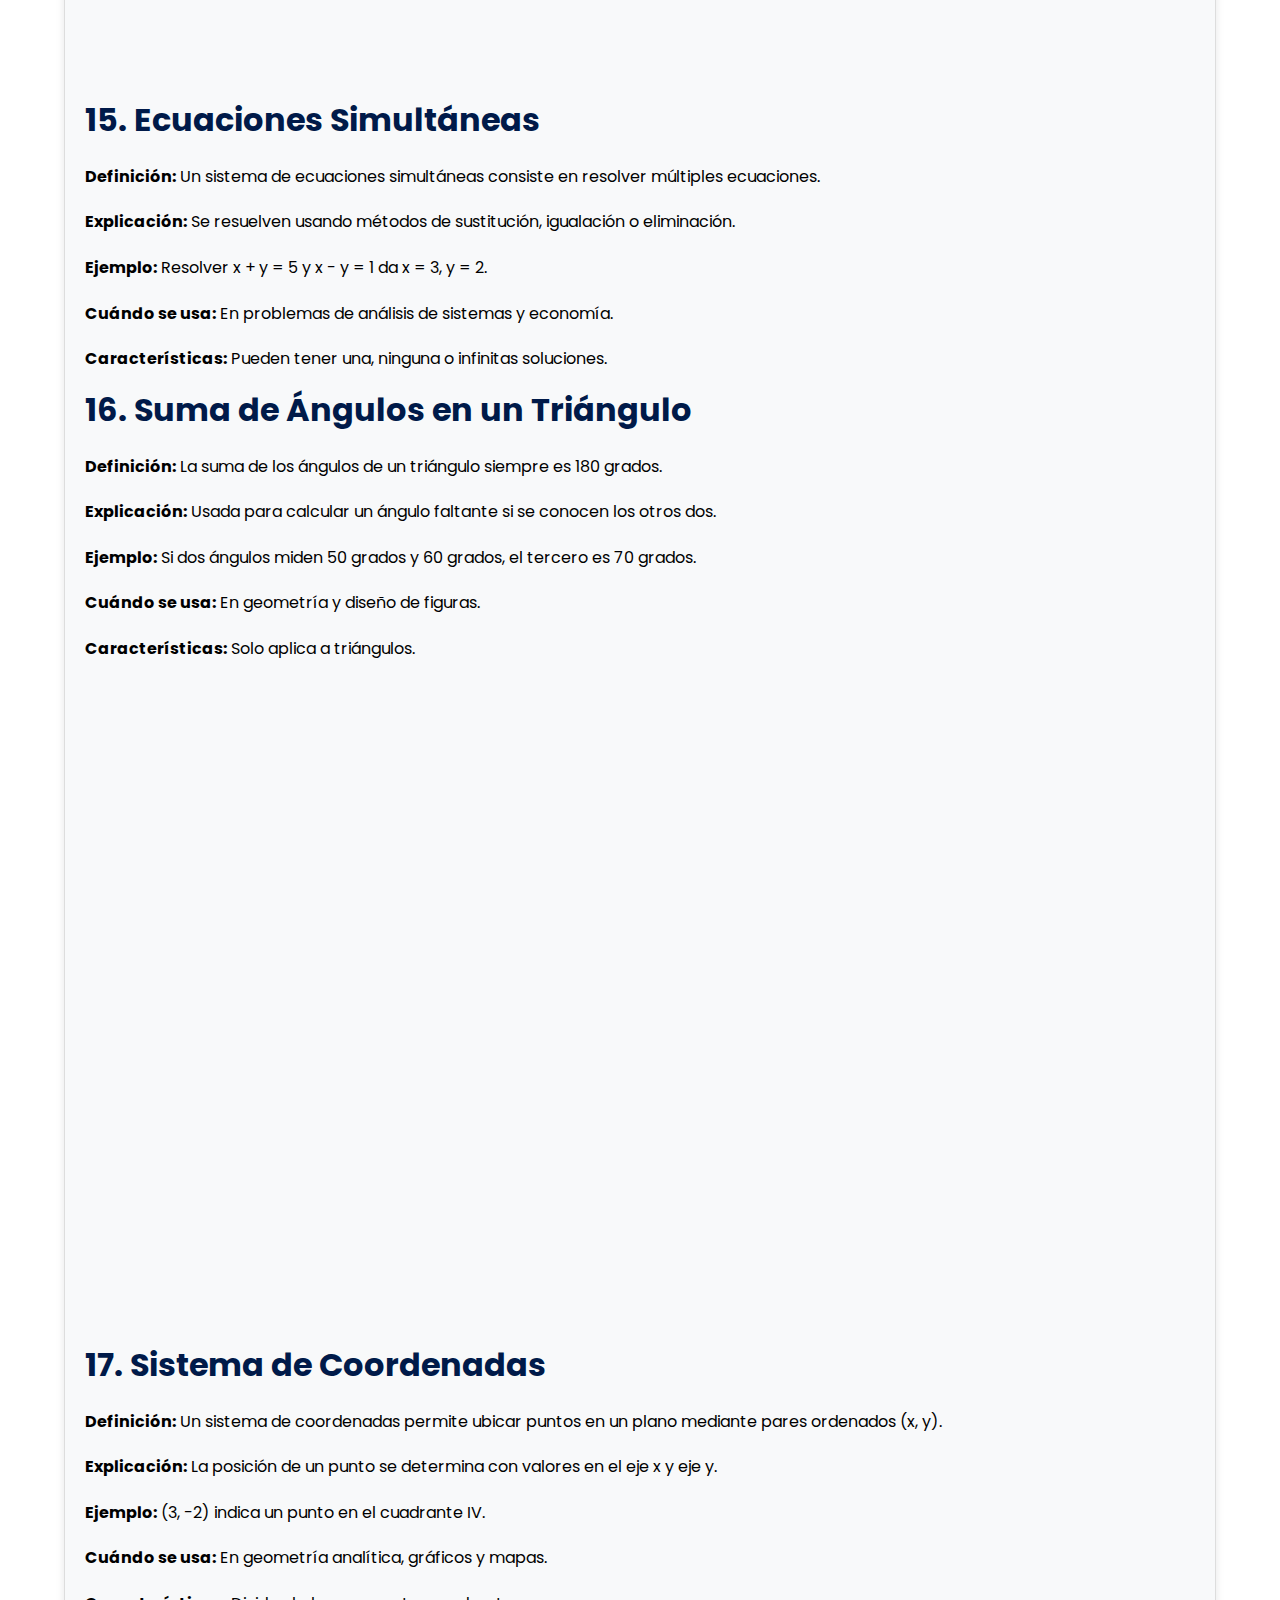
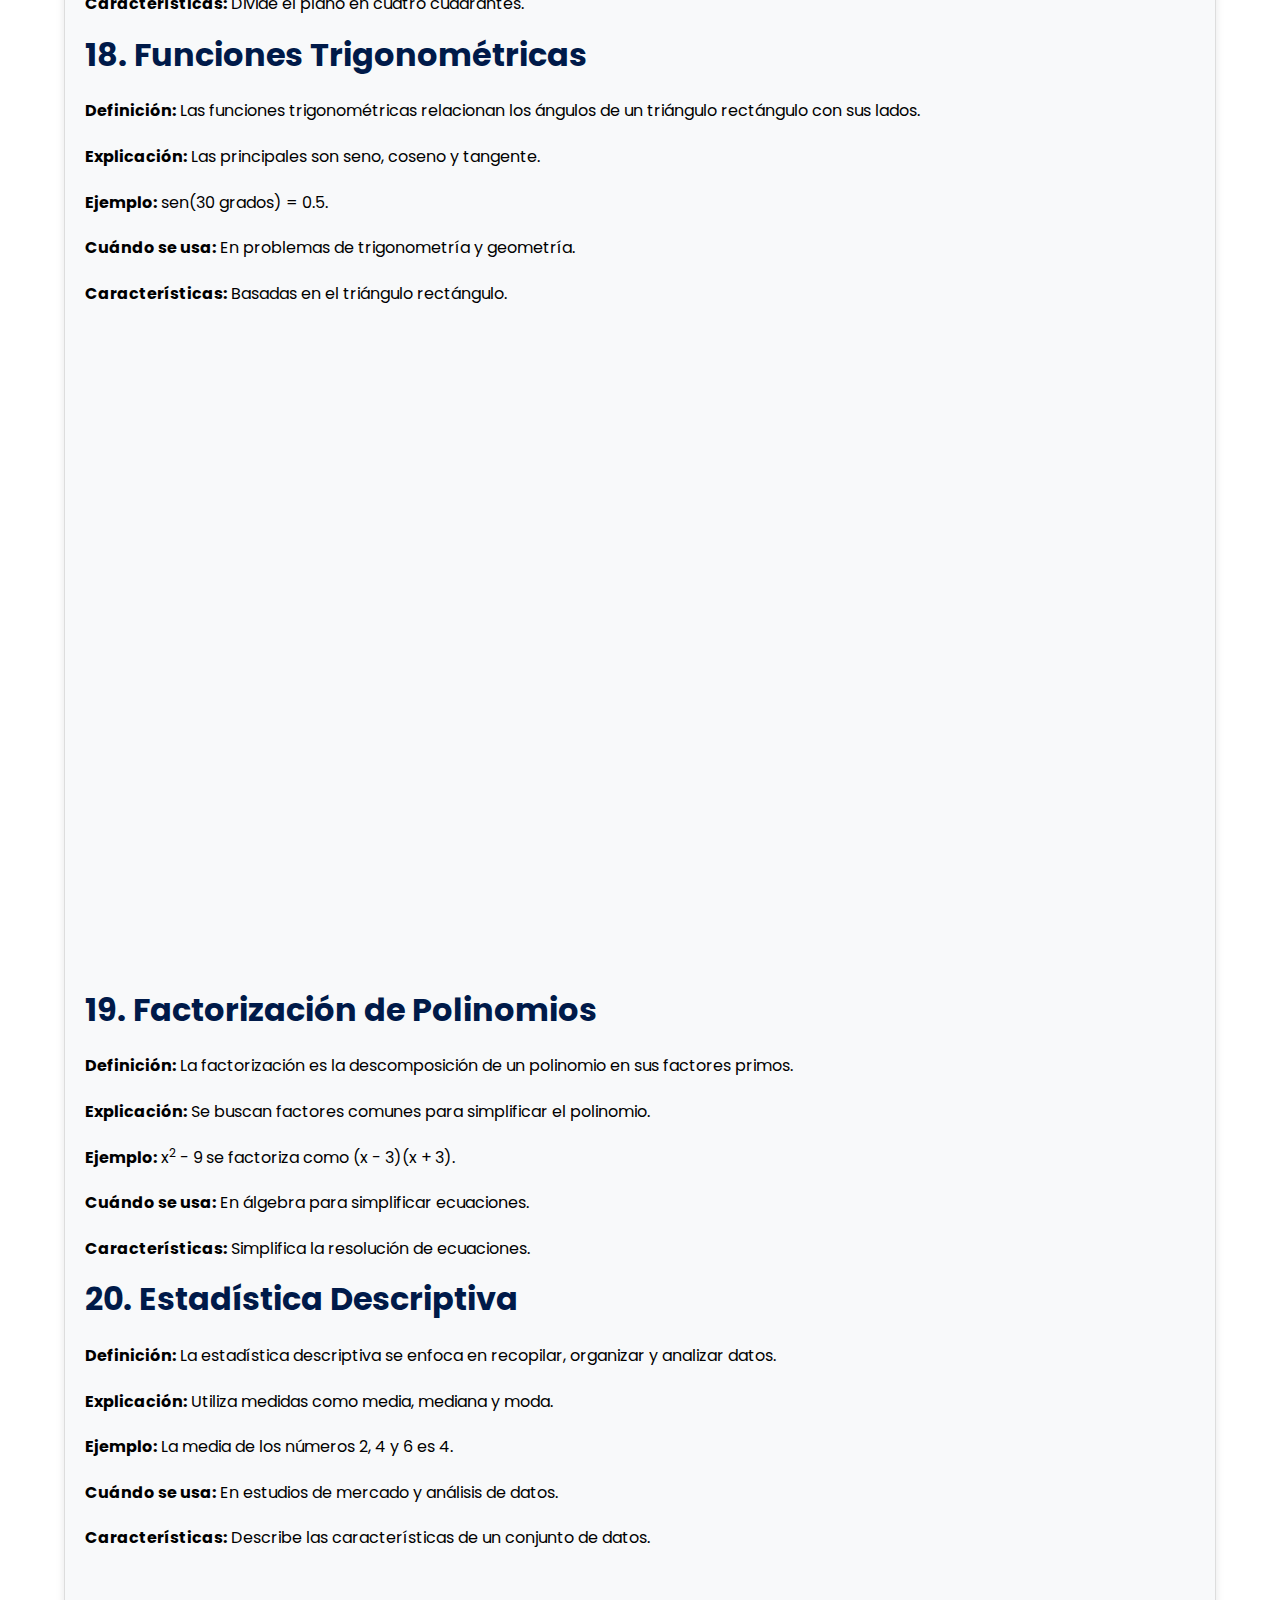
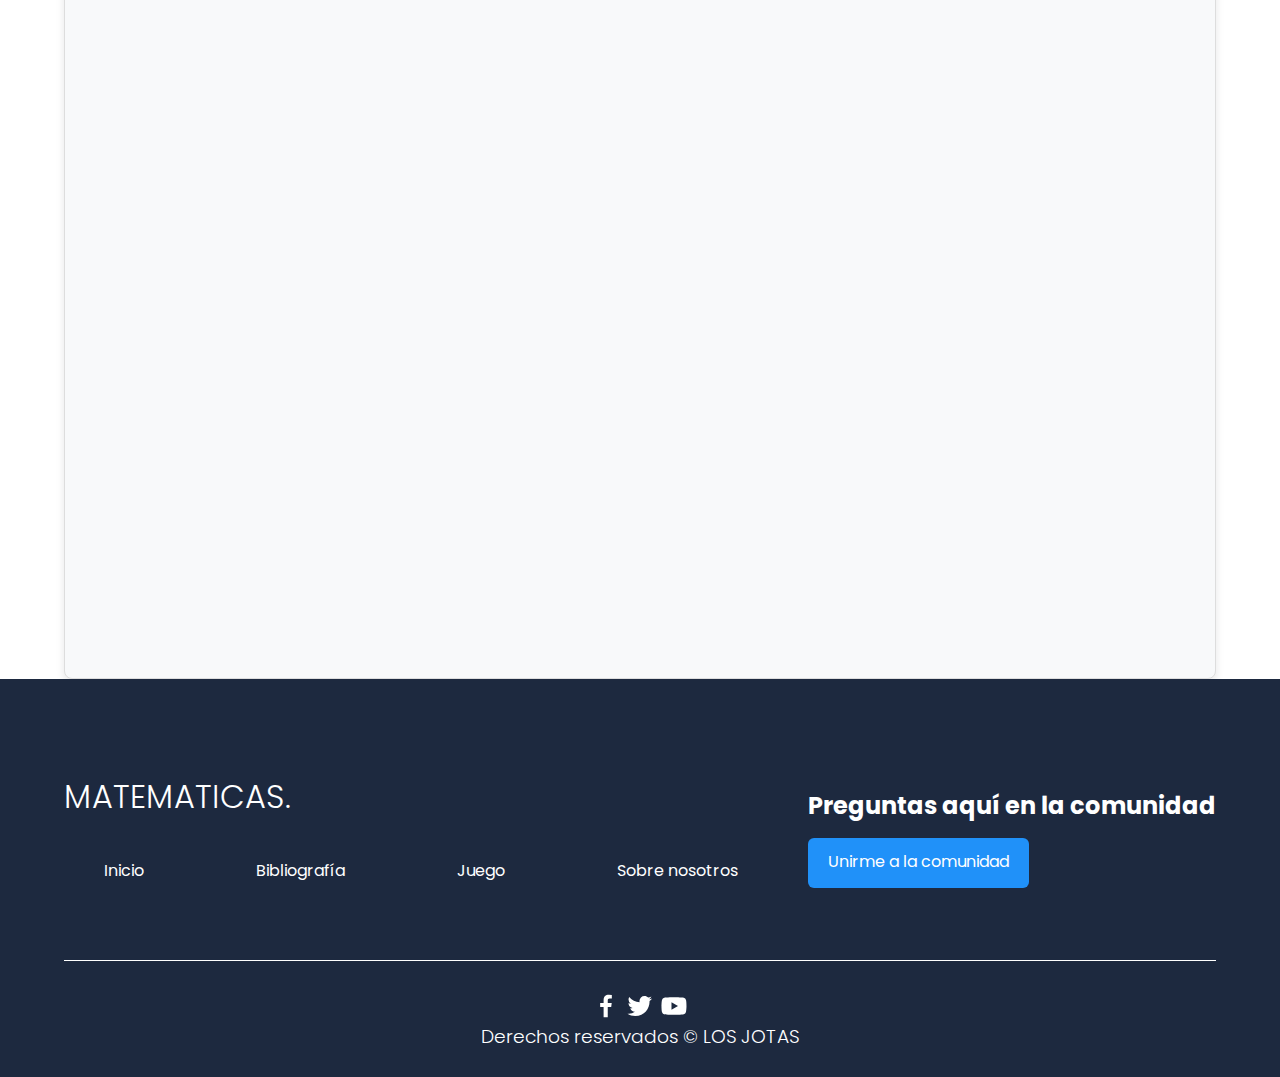
<file: Main/matematicas.html>
<!DOCTYPE html>
<html lang="es">

<head>
    <meta charset="UTF-8">
    <meta http-equiv="X-UA-Compatible" content="IE=edge">
    <meta name="viewport" content="width=device-width, initial-scale=1.0">
    <title>Matem&aacute;ticas</title>
    <link rel="icon" href="./images/chelm.jpg" type="image/jpeg">
    <link rel="stylesheet" href="normalize.css">
    <link rel="stylesheet" href="mate.css">
</head>

<body>

    <header class="hero">
        <nav class="nav container">
            <div class="nav__logo">
                <img src="./images/losjotas.jpg" class="about__icono"></a>
            </div>

            <ul class="nav__link nav__link--menu">
                <li class="nav__items"><a href="bibliografia.html" class="nav__links">Volver a Inicio</a>

                <img src="./images/close.svg" class="nav__close" alt="">
            </ul>

            <div class="nav__menu">
                <img src="./images/menu.svg" class="nav__img" alt="">
            </div>
        </nav>

        <section class="hero__container container">
            <h1 class="hero__title">Resuelve enigmas y divi&eacute;rtete con los n&uacute;meros. Las matem&aacute;ticas son esenciales para entender el mundo que nos rodea.</h1>
            <p class="hero__paragraph">&iexcl;Ven y descubre lo que hemos preparado! Estoy seguro de que te encantar&aacute; cada detalle que hemos reunido. No te lo querr&aacute;s perder.</p>
        </section>
    </header>

    <!-- otra info -->
    
    <section class="container info">
        <h2 class="subtitle">Bienvenidos al sector de informaci&oacute;n de lectura critica</h2>
        <p class="about__paragraph">Recomendaci&oacute;n: tener en mano un cuaderno, lapiz y sacapuntas para tomar nota de los temas que te estamos brindando.</p><br>
        
        <h3 class="subtitulo">1. Ecuaciones Lineales</h3>
        <p class="about__paragrande"><strong>Definici&oacute;n:</strong> Una ecuaci&oacute;n lineal es una ecuaci&oacute;n de primer grado que representa una l&iacute;nea recta en el plano.</p>
	<p class="about__paragrande"><strong>Explicaci&oacute;n:</strong> Para resolver una ecuaci&oacute;n lineal, despejamos la variable para obtener su valor.</p>
	<p class="about__paragrande"><strong>Ejemplo:</strong> Resolver 2x + 5 = 15 da x = 5.</p>
	<p class="about__paragrande"><strong>Cu&aacute;ndo se usa:</strong> En situaciones donde dos cantidades est&aacute;n relacionadas linealmente.</p>
	<p class="about__paragrande"><strong>Caracter&iacute;sticas:</strong> Las ecuaciones lineales tienen una pendiente y una ordenada al origen.</p>
	
	<h3 class="subtitulo">2. Ecuaciones Lineales con Variables en Ambos Lados</h3>
        <p class="about__paragrande"><strong>Definici&oacute;n:</strong> Estas ecuaciones contienen la variable en ambos lados del igual y pueden simplificarse para resolver la inc&oacute;gnita.</p>
	<p class="about__paragrande"><strong>Explicaci&oacute;n:</strong> Se trasladan t&eacute;rminos con la inc&oacute;gnita a un lado y los constantes al otro.</p>
	<p class="about__paragrande"><strong>Ejemplo:</strong> En 5x - 3 = 2x + 9, al simplificar obtenemos x = 4.</p>
	<p class="about__paragrande"><strong>Cu&aacute;ndo se usa:</strong> En problemas donde se comparan dos cantidades.</p>
	<p class="about__paragrande"><strong>Caracter&iacute;sticas:</strong> Requieren simplificaci&oacute;n para resolver la variable y suelen tener una &uacute;nica soluci&oacute;n.</p>
	
	<div class="video-responsivo">
	<iframe width="560" height="315" src="https://www.youtube.com/embed/IHblqjW8RY8?si=8qI9TKm9PE5usxsj" title="YouTube video player" frameborder="0" allow="accelerometer; autoplay; clipboard-write; encrypted-media; gyroscope; picture-in-picture; web-share" referrerpolicy="strict-origin-when-cross-origin" allowfullscreen></iframe>
	</div>

	<br>
	<h3 class="subtitulo">3. Teorema de Pit&aacute;goras</h3>
	<p class="about__paragrande"><strong>Definici&oacute;n:</strong> En un tri&aacute;ngulo rect&aacute;ngulo, el cuadrado de la hipotenusa es igual a la suma de los cuadrados de los catetos.</p>
	<p class="about__paragrande"><strong>Explicaci&oacute;n:</strong> La f&oacute;rmula es a<sup>2</sup> + b<sup>2</sup> = c<sup>2</sup>.</p>
	<p class="about__paragrande"><strong>Ejemplo:</strong> Si la hipotenusa es 13 y un cateto mide 5, el otro cateto es 12.</p>
	<p class="about__paragrande"><strong>Cu&aacute;ndo se usa:</strong> En problemas de distancia y construcciones geom&eacute;tricas.</p>
	<p class="about__paragrande"><strong>Caracter&iacute;sticas:</strong> Solo aplica en tri&aacute;ngulos rect&aacute;ngulos.</p>
	
	<div class="video-responsivo">
	<iframe width="560" height="315" src="https://www.youtube.com/embed/2UbdPiqAiHY?si=773GcjKx771qXo7z" title="YouTube video player" frameborder="0" allow="accelerometer; autoplay; clipboard-write; encrypted-media; gyroscope; picture-in-picture; web-share" referrerpolicy="strict-origin-when-cross-origin" allowfullscreen></iframe>
	</div>

	<br>
	<h3 class="subtitulo">4. Funci&oacute;n Lineal</h3>
	<p class="about__paragrande"><strong>Definici&oacute;n:</strong> Una funci&oacute;n lineal tiene la forma y = mx + b.</p>
	<p class="about__paragrande"><strong>Explicaci&oacute;n:</strong> Representa una relaci&oacute;n directa entre dos variables.</p>
	<p class="about__paragrande"><strong>Ejemplo:</strong> Si y = 3x + 4, cuando x = 5, y = 19.</p>
	<p class="about__paragrande"><strong>Cu&aacute;ndo se usa:</strong> Para representar relaciones de cambio constante.</p>
	<p class="about__paragrande"><strong>Caracter&iacute;sticas:</strong> Representa una l&iacute;nea recta. La pendiente indica la inclinaci&oacute;n de la recta.</p>
	
	<h3 class="subtitulo">5. Pendiente de una Recta</h3>
	<p class="about__paragrande"><strong>Definici&oacute;n:</strong> La pendiente de una recta indica su inclinaci&oacute;n.</p>
	<p class="about__paragrande"><strong>Explicaci&oacute;n:</strong> Se representa como m = (y2 - y1) / (x2 - x1).</p>
	<p class="about__paragrande"><strong>Ejemplo:</strong> La pendiente de la recta que pasa por (1,2) y (4,6) es 3/2.</p>
	<p class="about__paragrande"><strong>Cu&aacute;ndo se usa:</strong> En geometr&iacute;a anal&iacute;tica y f&iacute;sica para representar tasas de cambio.</p>
	<p class="about__paragrande"><strong>Caracter&iacute;sticas:</strong> La pendiente positiva indica una recta ascendente.</p>

	<h3 class="subtitulo">6. Ecuaciones Cuadr&aacute;ticas</h3>
	<p class="about__paragrande"><strong>Definici&oacute;n:</strong> Una ecuaci&oacute;n cuadr&aacute;tica es una ecuaci&oacute;n de segundo grado.</p>
	<p class="about__paragrande"><strong>Explicaci&oacute;n:</strong> Para resolverla, usamos factorizaci&oacute;n o la f&oacute;rmula cuadr&aacute;tica.</p>
	<p class="about__paragrande"><strong>Ejemplo:</strong> Para x<sup>2</sup> - 9 = 0, x = &plusmn;3.</p>
	<p class="about__paragrande"><strong>Cu&aacute;ndo se usa:</strong> En problemas de f&iacute;sica y an&aacute;lisis de trayectorias.</p>
	<p class="about__paragrande"><strong>Caracter&iacute;sticas:</strong> Puede tener dos soluciones, una o ninguna en los n&uacute;meros reales.</p>

	<div class="video-responsivo">
	<iframe width="560" height="315" src="https://www.youtube.com/embed/ZC67c5ar9mA?si=YM07F9mWk6sXKgN7" title="YouTube video player" frameborder="0" allow="accelerometer; autoplay; clipboard-write; encrypted-media; gyroscope; picture-in-picture; web-share" referrerpolicy="strict-origin-when-cross-origin" allowfullscreen></iframe>
	</div>

	<br>
	<h3 class="subtitulo">7. &Aacute;rea y Radio de un C&iacute;rculo</h3>
	<p class="about__paragrande"><strong>Definici&oacute;n:</strong> El &aacute;rea de un c&iacute;rculo se calcula como A = ?r<sup>2</sup>.</p>
	<p class="about__paragrande"><strong>Explicaci&oacute;n:</strong> Si conocemos el &aacute;rea, podemos despejar para encontrar el radio.</p>
	<p class="about__paragrande"><strong>Ejemplo:</strong> Si el &aacute;rea es 36? cm&sup2;, el radio es 6 cm.</p>
	<p class="about__paragrande"><strong>Cu&aacute;ndo se usa:</strong> En problemas que involucran superficies circulares.</p>
	<p class="about__paragrande"><strong>Caracter&iacute;sticas:</strong> La relaci&oacute;n entre el &aacute;rea y el radio es cuadr&aacute;tica.</p>

	<h3 class="subtitulo">8. Operaciones con Fracciones</h3>
	<p class="about__paragrande"><strong>Definici&oacute;n:</strong> Las operaciones con fracciones incluyen suma, resta, multiplicaci&oacute;n y divisi&oacute;n.</p>
	<p class="about__paragrande"><strong>Explicaci&oacute;n:</strong> Para multiplicar, se multiplican los numeradores y denominadores.</p>
	<p class="about__paragrande"><strong>Ejemplo:</strong> (3/4) &times; (8/9) = 2/3.</p>
	<p class="about__paragrande"><strong>Cu&aacute;ndo se usa:</strong> En problemas de proporciones y divisiones de cantidades.</p>
	<p class="about__paragrande"><strong>Caracter&iacute;sticas:</strong> No requiere denominador com&uacute;n para multiplicaci&oacute;n y divisi&oacute;n.</p>

	<div class="video-responsivo">
	<iframe width="560" height="315" src="https://www.youtube.com/embed/FUbla-rPt3M?si=tVGzL3wmyDBqli4Z" title="YouTube video player" frameborder="0" allow="accelerometer; autoplay; clipboard-write; encrypted-media; gyroscope; picture-in-picture; web-share" referrerpolicy="strict-origin-when-cross-origin" allowfullscreen></iframe>
	</div>

	<br>
	<h3 class="subtitulo">9. &Aacute;rea de un Tri&aacute;ngulo</h3>
	<p class="about__paragrande"><strong>Definici&oacute;n:</strong> El &aacute;rea de un tri&aacute;ngulo se calcula como A = (base &times; altura) / 2.</p>
	<p class="about__paragrande"><strong>Explicaci&oacute;n:</strong> La base y la altura deben ser perpendiculares.</p>
	<p class="about__paragrande"><strong>Ejemplo:</strong> Un tri&aacute;ngulo con base 8 cm y altura 10 cm tiene &aacute;rea de 40 cm&sup2;.</p>
	<p class="about__paragrande"><strong>Cu&aacute;ndo se usa:</strong> En geometr&iacute;a y problemas de &aacute;reas de superficies.</p>
	<p class="about__paragrande"><strong>Caracter&iacute;sticas:</strong> Aplica a tri&aacute;ngulos de cualquier forma.</p>

    	<h3 class="subtitulo">10. Tiempo y Velocidad</h3>
    	<p class="about__paragrande"><strong>Definici&oacute;n:</strong> Relaciona distancia, velocidad y tiempo en la f&oacute;rmula: distancia = velocidad &times; tiempo.</p>
    	<p class="about__paragrande"><strong>Explicaci&oacute;n:</strong> Para calcular el tiempo, dividimos la distancia por la velocidad.</p>
    	<p class="about__paragrande"><strong>Ejemplo:</strong> Para recorrer 240 km a 60 km/h, el tiempo es 4 horas.</p>
    	<p class="about__paragrande"><strong>Cu&aacute;ndo se usa:</strong> En problemas de movimiento y transporte.</p>
    	<p class="about__paragrande"><strong>Caracter&iacute;sticas:</strong> Utiliza unidades de distancia y tiempo.</p>

		<div class="video-responsivo">
	<iframe width="560" height="315" src="https://www.youtube.com/embed/7X2A7wq8Zow?si=E-JaKX3LvoJN0lI6" title="YouTube video player" frameborder="0" allow="accelerometer; autoplay; clipboard-write; encrypted-media; gyroscope; picture-in-picture; web-share" referrerpolicy="strict-origin-when-cross-origin" allowfullscreen></iframe>
		</div>

		<br>
    	<h3 class="subtitulo">11. Proporciones y Escalas</h3>
    	<p class="about__paragrande"><strong>Definici&oacute;n:</strong> Una proporci&oacute;n expresa la relaci&oacute;n entre dos cantidades.</p>
    	<p class="about__paragrande"><strong>Explicaci&oacute;n:</strong> Las proporciones se resuelven igualando dos fracciones y despejando.</p>
    	<p class="about__paragrande"><strong>Ejemplo:</strong> Resolver 2/3x = 8 da x = 12.</p>
    	<p class="about__paragrande"><strong>Cu&aacute;ndo se usa:</strong> En problemas de escalas, mapas y modelos.</p>
    	<p class="about__paragrande"><strong>Caracter&iacute;sticas:</strong> Comparan cantidades mediante una igualdad de fracciones.</p>

    	<h3 class="subtitulo">12. Logaritmos</h3>
    	<p class="about__paragrande"><strong>Definici&oacute;n:</strong> El logaritmo es el exponente al que se eleva una base para obtener un n&uacute;mero.</p>
    	<p class="about__paragrande"><strong>Explicaci&oacute;n:</strong> log<sub>2</sub>(16) = 4 porque 2<sup>4</sup> = 16.</p>
    	<p class="about__paragrande"><strong>Ejemplo:</strong> log<sub>2</sub>(16) = 4.</p>
    	<p class="about__paragrande"><strong>Cu&aacute;ndo se usa:</strong> En problemas de crecimiento exponencial.</p>
    	<p class="about__paragrande"><strong>Caracter&iacute;sticas:</strong> Las bases comunes son 10 y e.</p>

		<div class="video-responsivo">
	<iframe width="560" height="315" src="https://www.youtube.com/embed/kcWwLcvb2-4?si=HQ0ziKAg3W8B7juW" title="YouTube video player" frameborder="0" allow="accelerometer; autoplay; clipboard-write; encrypted-media; gyroscope; picture-in-picture; web-share" referrerpolicy="strict-origin-when-cross-origin" allowfullscreen></iframe>
		</div>

		<br>
    	<h3 class="subtitulo">13. &Aacute;ngulos de un Tri&aacute;ngulo Equil&aacute;tero</h3>
    	<p class="about__paragrande"><strong>Definici&oacute;n:</strong> En un tri&aacute;ngulo equil&aacute;tero, los &aacute;ngulos internos son iguales y suman 180 grados.</p>
    	<p class="about__paragrande"><strong>Explicaci&oacute;n:</strong> Cada &aacute;ngulo mide 60 grados en un tri&aacute;ngulo equil&aacute;tero.</p>
    	<p class="about__paragrande"><strong>Ejemplo:</strong> Tri&aacute;ngulo equil&aacute;tero con &aacute;ngulos de 60 grados.</p>
    	<p class="about__paragrande"><strong>Cu&aacute;ndo se usa:</strong> En problemas de geometr&iacute;a donde todos los lados son iguales.</p>
    	<p class="about__paragrande"><strong>Caracter&iacute;sticas:</strong> Sus lados y &aacute;ngulos son congruentes.</p>

    	<h3 class="subtitulo">14. Expresiones Algebraicas</h3>
    	<p class="about__paragrande"><strong>Definici&oacute;n:</strong> Una expresi&oacute;n algebraica combina n&uacute;meros, variables y operadores.</p>
    	<p class="about__paragrande"><strong>Explicaci&oacute;n:</strong> Simplificar expresiones implica realizar operaciones.</p>
    	<p class="about__paragrande"><strong>Ejemplo:</strong> Simplificar 3x + 2x da 5x.</p>
    	<p class="about__paragrande"><strong>Cu&aacute;ndo se usa:</strong> En problemas de &aacute;lgebra y ecuaciones.</p>
    	<p class="about__paragrande"><strong>Caracter&iacute;sticas:</strong> Pueden contener t&eacute;rminos, coeficientes y constantes.</p>

		<div class="video-responsivo">
	<iframe width="560" height="315" src="https://www.youtube.com/embed/_NS3U2nwk0g?si=SdGSBL3_1X5taYQt" title="YouTube video player" frameborder="0" allow="accelerometer; autoplay; clipboard-write; encrypted-media; gyroscope; picture-in-picture; web-share" referrerpolicy="strict-origin-when-cross-origin" allowfullscreen></iframe>
		</div>

		<br>
    	<h3 class="subtitulo">15. Ecuaciones Simult&aacute;neas</h3>
    	<p class="about__paragrande"><strong>Definici&oacute;n:</strong> Un sistema de ecuaciones simult&aacute;neas consiste en resolver m&uacute;ltiples ecuaciones.</p>
    	<p class="about__paragrande"><strong>Explicaci&oacute;n:</strong> Se resuelven usando m&eacute;todos de sustituci&oacute;n, igualaci&oacute;n o eliminaci&oacute;n.</p>
    	<p class="about__paragrande"><strong>Ejemplo:</strong> Resolver x + y = 5 y x - y = 1 da x = 3, y = 2.</p>
    	<p class="about__paragrande"><strong>Cu&aacute;ndo se usa:</strong> En problemas de an&aacute;lisis de sistemas y econom&iacute;a.</p>
    	<p class="about__paragrande"><strong>Caracter&iacute;sticas:</strong> Pueden tener una, ninguna o infinitas soluciones.</p>

    	<h3 class="subtitulo">16. Suma de &Aacute;ngulos en un Tri&aacute;ngulo</h3>
    	<p class="about__paragrande"><strong>Definici&oacute;n:</strong> La suma de los &aacute;ngulos de un tri&aacute;ngulo siempre es 180 grados.</p>
    	<p class="about__paragrande"><strong>Explicaci&oacute;n:</strong> Usada para calcular un &aacute;ngulo faltante si se conocen los otros dos.</p>
    	<p class="about__paragrande"><strong>Ejemplo:</strong> Si dos &aacute;ngulos miden 50 grados y 60 grados, el tercero es 70 grados.</p>
    	<p class="about__paragrande"><strong>Cu&aacute;ndo se usa:</strong> En geometr&iacute;a y dise&ntilde;o de figuras.</p>
    	<p class="about__paragrande"><strong>Caracter&iacute;sticas:</strong> Solo aplica a tri&aacute;ngulos.</p>

		<div class="video-responsivo">
	<iframe width="560" height="315" src="https://www.youtube.com/embed/6_AbD5E8sr4?si=CnIOuUklisCKq9AX" title="YouTube video player" frameborder="0" allow="accelerometer; autoplay; clipboard-write; encrypted-media; gyroscope; picture-in-picture; web-share" referrerpolicy="strict-origin-when-cross-origin" allowfullscreen></iframe>
		</div>
		
		<br>
    	<h3 class="subtitulo">17. Sistema de Coordenadas</h3>
    	<p class="about__paragrande"><strong>Definici&oacute;n:</strong> Un sistema de coordenadas permite ubicar puntos en un plano mediante pares ordenados (x, y).</p>
    	<p class="about__paragrande"><strong>Explicaci&oacute;n:</strong> La posici&oacute;n de un punto se determina con valores en el eje x y eje y.</p>
    	<p class="about__paragrande"><strong>Ejemplo:</strong> (3, -2) indica un punto en el cuadrante IV.</p>
    	<p class="about__paragrande"><strong>Cu&aacute;ndo se usa:</strong> En geometr&iacute;a anal&iacute;tica, gr&aacute;ficos y mapas.</p>
    	<p class="about__paragrande"><strong>Caracter&iacute;sticas:</strong> Divide el plano en cuatro cuadrantes.</p>

    	<h3 class="subtitulo">18. Funciones Trigonom&eacute;tricas</h3>
    	<p class="about__paragrande"><strong>Definici&oacute;n:</strong> Las funciones trigonom&eacute;tricas relacionan los &aacute;ngulos de un tri&aacute;ngulo rect&aacute;ngulo con sus lados.</p>
    	<p class="about__paragrande"><strong>Explicaci&oacute;n:</strong> Las principales son seno, coseno y tangente.</p>
    	<p class="about__paragrande"><strong>Ejemplo:</strong> sen(30 grados) = 0.5.</p>
    	<p class="about__paragrande"><strong>Cu&aacute;ndo se usa:</strong> En problemas de trigonometr&iacute;a y geometr&iacute;a.</p>
    	<p class="about__paragrande"><strong>Caracter&iacute;sticas:</strong> Basadas en el tri&aacute;ngulo rect&aacute;ngulo.</p>

		<div class="video-responsivo">
	<iframe width="560" height="315" src="https://www.youtube.com/embed/8zVW0U2jn8U?si=WMn3ju27ZIw8P5Nl" title="YouTube video player" frameborder="0" allow="accelerometer; autoplay; clipboard-write; encrypted-media; gyroscope; picture-in-picture; web-share" referrerpolicy="strict-origin-when-cross-origin" allowfullscreen></iframe>
		</div>

		<br>
    	<h3 class="subtitulo">19. Factorizaci&oacute;n de Polinomios</h3>
    	<p class="about__paragrande"><strong>Definici&oacute;n:</strong> La factorizaci&oacute;n es la descomposici&oacute;n de un polinomio en sus factores primos.</p>
    	<p class="about__paragrande"><strong>Explicaci&oacute;n:</strong> Se buscan factores comunes para simplificar el polinomio.</p>
    	<p class="about__paragrande"><strong>Ejemplo:</strong> x<sup>2</sup> - 9 se factoriza como (x - 3)(x + 3).</p>
    	<p class="about__paragrande"><strong>Cu&aacute;ndo se usa:</strong> En &aacute;lgebra para simplificar ecuaciones.</p>
    	<p class="about__paragrande"><strong>Caracter&iacute;sticas:</strong> Simplifica la resoluci&oacute;n de ecuaciones.</p>

    	<h3 class="subtitulo">20. Estad&iacute;stica Descriptiva</h3>
    	<p class="about__paragrande"><strong>Definici&oacute;n:</strong> La estad&iacute;stica descriptiva se enfoca en recopilar, organizar y analizar datos.</p>
    	<p class="about__paragrande"><strong>Explicaci&oacute;n:</strong> Utiliza medidas como media, mediana y moda.</p>
    	<p class="about__paragrande"><strong>Ejemplo:</strong> La media de los n&uacute;meros 2, 4 y 6 es 4.</p>
    	<p class="about__paragrande"><strong>Cu&aacute;ndo se usa:</strong> En estudios de mercado y an&aacute;lisis de datos.</p>
    	<p class="about__paragrande"><strong>Caracter&iacute;sticas:</strong> Describe las caracter&iacute;sticas de un conjunto de datos.</p>

		<div class="video-responsivo">
    	<iframe width="560" height="315" src="https://www.youtube.com/embed/W1_eCwuYkAI?si=CkwlDm5spJUB6emm" title="YouTube video player" frameborder="0" allow="accelerometer; autoplay; clipboard-write; encrypted-media; gyroscope; picture-in-picture; web-share" referrerpolicy="strict-origin-when-cross-origin" allowfullscreen></iframe>
    	</div>

    </section>

<!-- terminar info -->

    <footer class="footer">
        <section class="footer__container container">
            <nav class="nav nav--footer">
                    <h2 class="footer__title">MATEMATICAS.</h2>
    
                <ul class="nav__link nav__link--footer">
                <li class="nav__items">
                    <a href="index.html" class="nav__links">Inicio</a>
                </li>
                <li class="nav__items">
                    <a href="bibliografia.html" class="nav__links">Bibliograf&iacute;a</a>
                </li>
                <li class="nav__items">
                    <a href="http://chelm.webcindario.com/MaicolSuarez/admin/" class="nav__links">Juego</a>
                </li>
                <li class="nav__items">
                    <a href="sobre.html" class="nav__links">Sobre nosotros</a>
                </li>
            </ul>
            </nav>
    
            <form action="https://chat.whatsapp.com/CD7i1g0rzb9KyZKtBtygeO" method="get" target="_blank">
				<h2 class="footer__newsletter">
					<label for="message">Preguntas aqu&iacute; en la comunidad</label>
				</h2>
				<br>
				<input type="submit" value="Unirme a la comunidad" class="footer__submit">
			</form>
        </section>
    
        <section class="footer__copy container">
            <div class="footer__social">
                <a href="#" class="footer__icons"><img src="./images/facebook.svg" class="footer__img"></a>
                <a href="#" class="footer__icons"><img src="./images/twitter.svg" class="footer__img"></a>
                <a href="#" class="footer__icons"><img src="./images/youtube.svg" class="footer__img"></a>
            </div>
    
            <h3 class="footer__copyright">Derechos reservados &copy; LOS JOTAS</h3>
        </section>
        </footer>
    
        <script src="slider.js"></script>
        <script src="questions.js"></script>
        <script src="menu.js"></script>
    </body>
    </html>
</file>
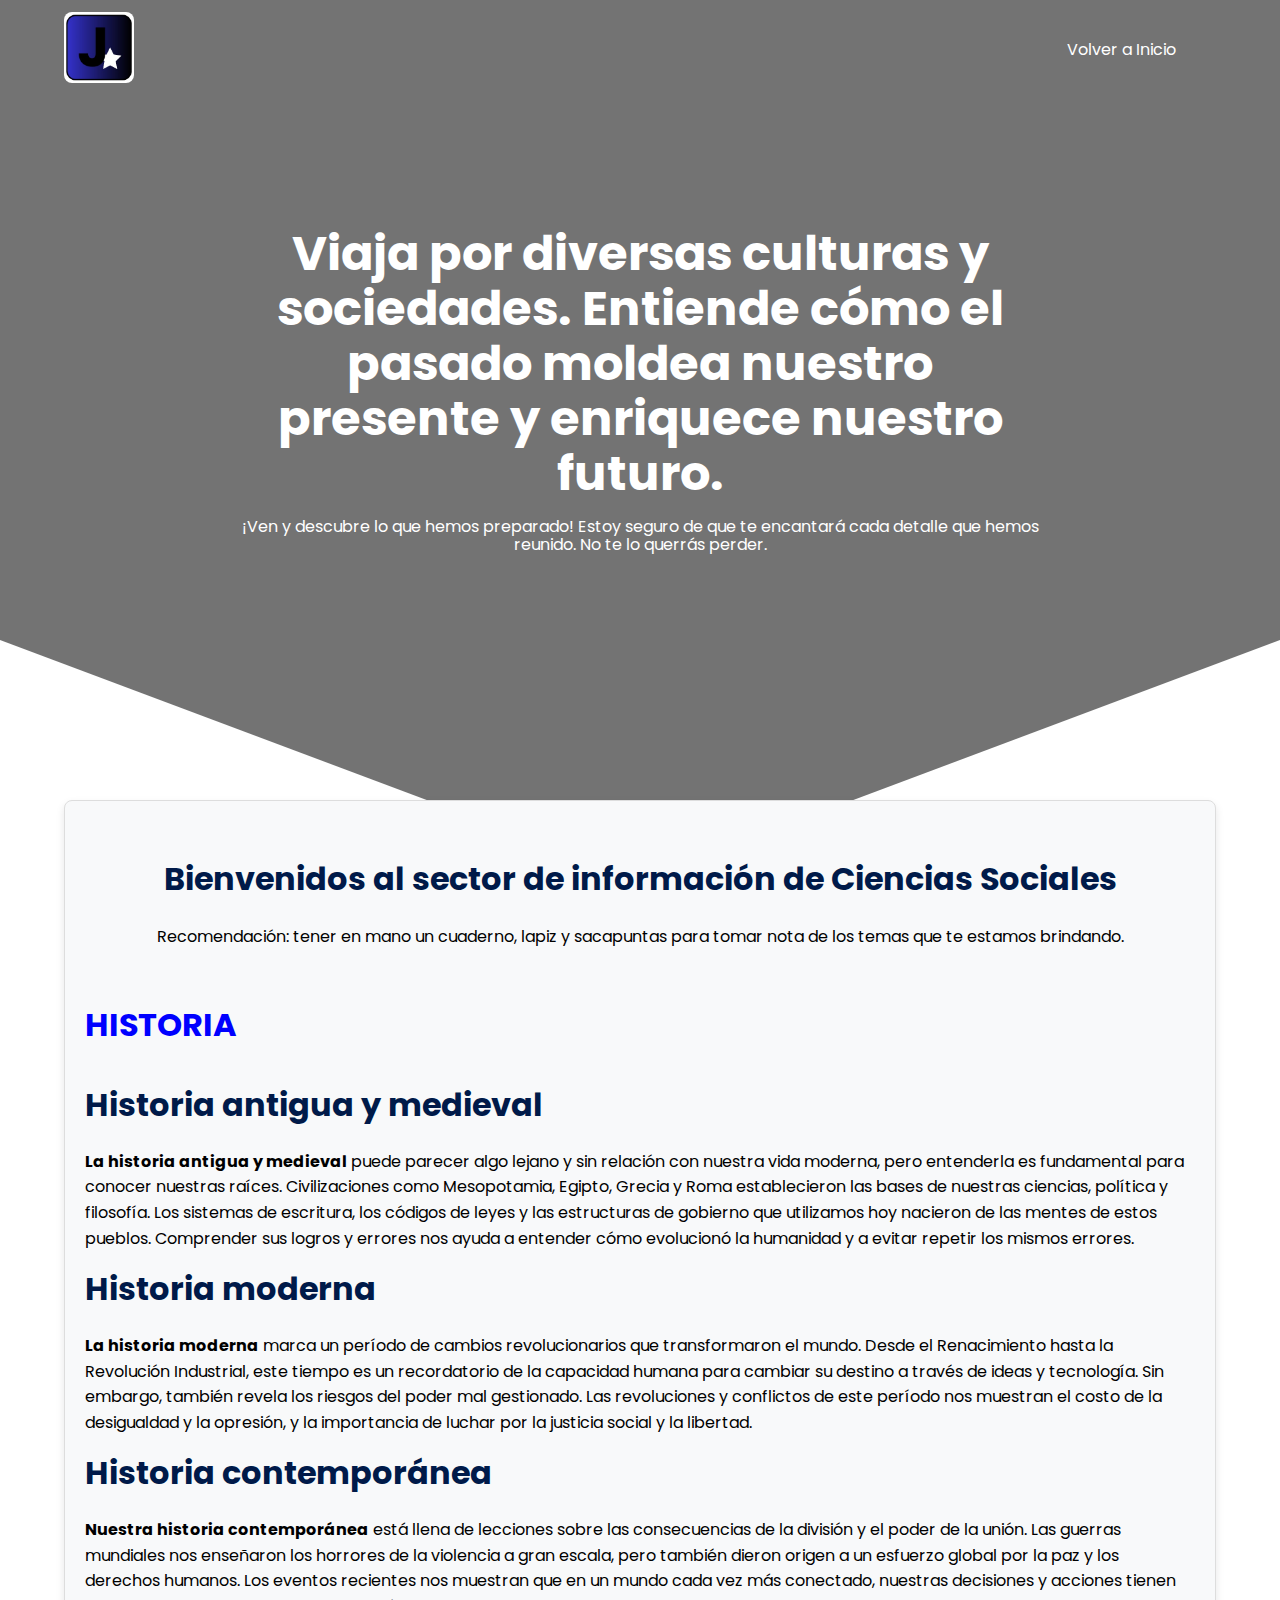
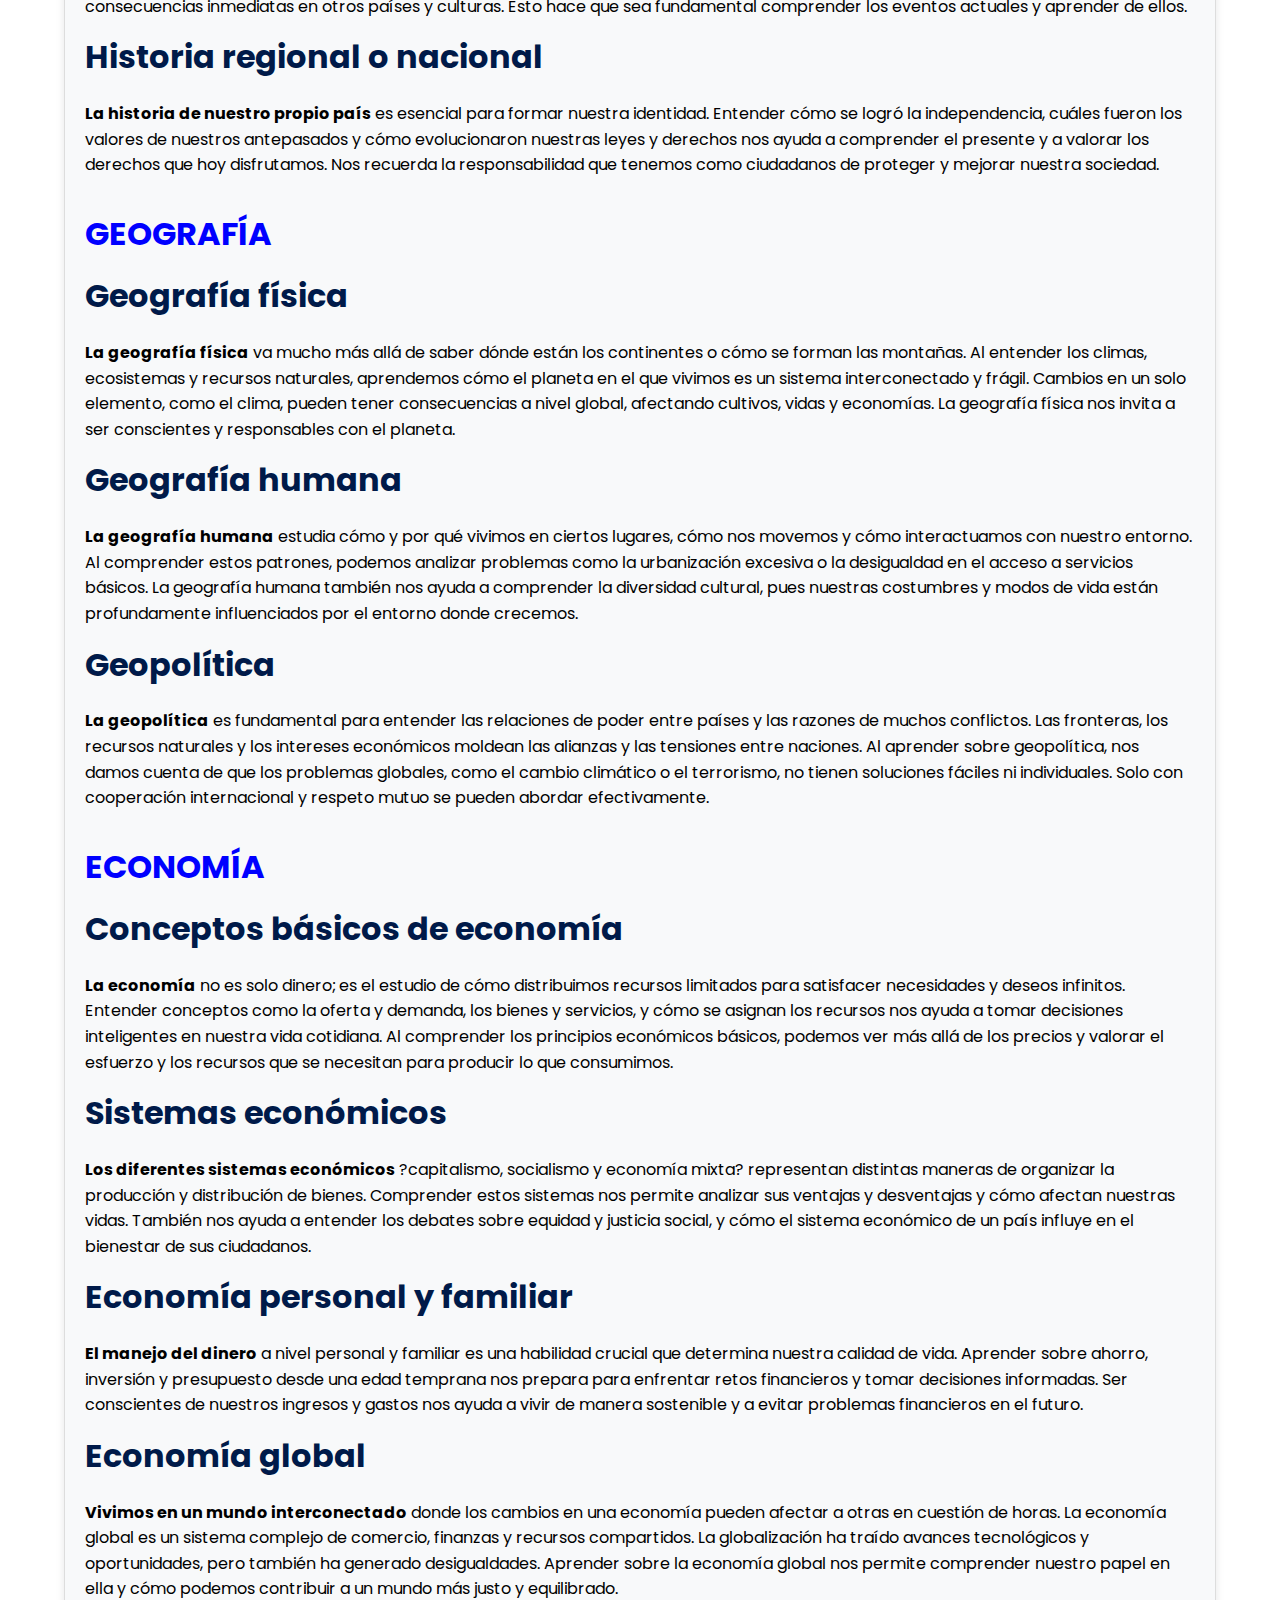
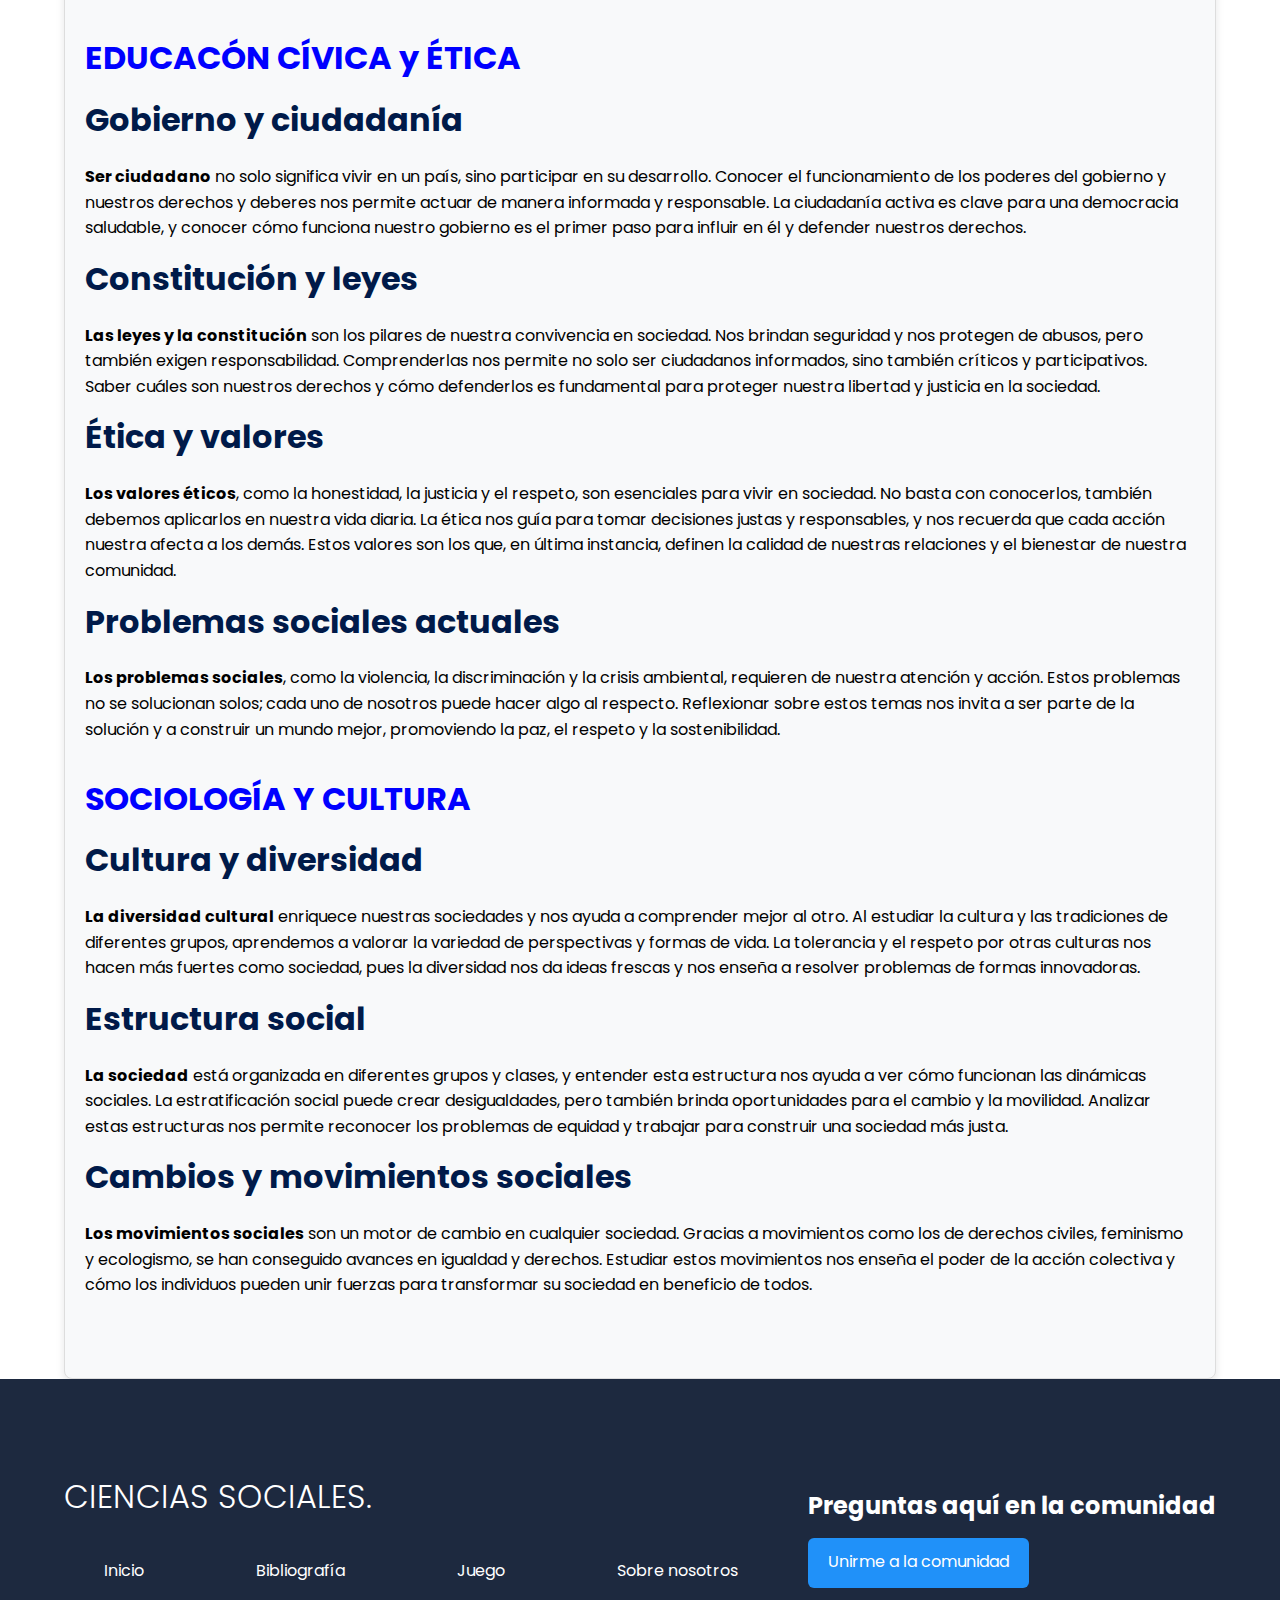
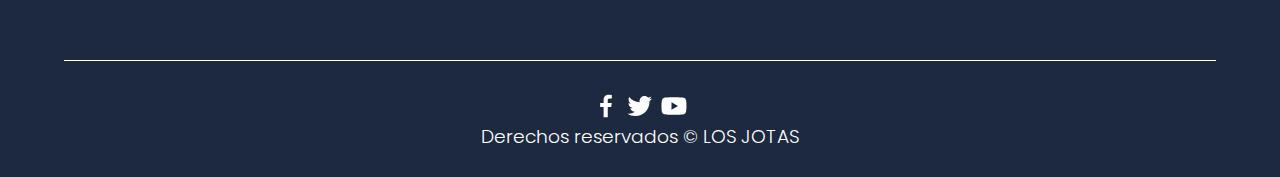
<file: Main/sociales.html>
<!DOCTYPE html>
<html lang="es">

<head>
    <meta charset="UTF-8">
    <meta http-equiv="X-UA-Compatible" content="IE=edge">
    <meta name="viewport" content="width=device-width, initial-scale=1.0">
    <title>Ciencias Sociales</title>
    <link rel="icon" href="./images/chelm.jpg" type="image/jpeg">
    <link rel="stylesheet" href="normalize.css">
    <link rel="stylesheet" href="sociales.css">
</head>

<body>

    <header class="hero">
        <nav class="nav container">
            <div class="nav__logo">
                <img src="./images/losjotas.jpg" class="about__icono"></a>
            </div>

            <ul class="nav__link nav__link--menu">
                <li class="nav__items"><a href="bibliografia.html" class="nav__links">Volver a Inicio</a>

                <img src="./images/close.svg" class="nav__close" alt="">
            </ul>

            <div class="nav__menu">
                <img src="./images/menu.svg" class="nav__img" alt="">
            </div>
        </nav>

        <section class="hero__container container">
            <h1 class="hero__title">Viaja por diversas culturas y sociedades. Entiende c&oacute;mo el pasado moldea nuestro presente y enriquece nuestro futuro.</h1>
            <p class="hero__paragraph">&iexcl;Ven y descubre lo que hemos preparado! Estoy seguro de que te encantar&aacute; cada detalle que hemos reunido. No te lo querr&aacute;s perder.</p>
        </section>
    </header>

    <!-- otra info -->
    
    <section class="container info">
        <h2 class="subtitle">Bienvenidos al sector de informaci&oacute;n de Ciencias Sociales</h2>
        <p class="about__paragraph">Recomendaci&oacute;n: tener en mano un cuaderno, lapiz y sacapuntas para tomar nota de los temas que te estamos brindando.</p><br>
        
        <br>
        <h3 class="subtitulo" style="color: blue;">HISTORIA</h3>
	<br>

	<h3 class="subtitulo">Historia antigua y medieval</h3>
	<p class="about__paragrande"><strong>La historia antigua y medieval</strong> puede parecer algo lejano y sin relaci&oacute;n con nuestra vida moderna, pero entenderla es fundamental para conocer nuestras ra&iacute;ces. Civilizaciones como Mesopotamia, Egipto, Grecia y Roma establecieron las bases de nuestras ciencias, pol&iacute;tica y filosof&iacute;a. Los sistemas de escritura, los c&oacute;digos de leyes y las estructuras de gobierno que utilizamos hoy nacieron de las mentes de estos pueblos. Comprender sus logros y errores nos ayuda a entender c&oacute;mo evolucion&oacute; la humanidad y a evitar repetir los mismos errores.</p>

	<h3 class="subtitulo">Historia moderna</h3>
	<p class="about__paragrande"><strong>La historia moderna</strong> marca un per&iacute;odo de cambios revolucionarios que transformaron el mundo. Desde el Renacimiento hasta la Revoluci&oacute;n Industrial, este tiempo es un recordatorio de la capacidad humana para cambiar su destino a trav&eacute;s de ideas y tecnolog&iacute;a. Sin embargo, tambi&eacute;n revela los riesgos del poder mal gestionado. Las revoluciones y conflictos de este per&iacute;odo nos muestran el costo de la desigualdad y la opresi&oacute;n, y la importancia de luchar por la justicia social y la libertad.</p>

	<h3 class="subtitulo">Historia contempor&aacute;nea</h3>
	<p class="about__paragrande"><strong>Nuestra historia contempor&aacute;nea</strong> est&aacute; llena de lecciones sobre las consecuencias de la divisi&oacute;n y el poder de la uni&oacute;n. Las guerras mundiales nos ense&ntilde;aron los horrores de la violencia a gran escala, pero tambi&eacute;n dieron origen a un esfuerzo global por la paz y los derechos humanos. Los eventos recientes nos muestran que en un mundo cada vez m&aacute;s conectado, nuestras decisiones y acciones tienen consecuencias inmediatas en otros pa&iacute;ses y culturas. Esto hace que sea fundamental comprender los eventos actuales y aprender de ellos.</p>

	<h3 class="subtitulo">Historia regional o nacional</h3>
	<p class="about__paragrande"><strong>La historia de nuestro propio pa&iacute;s</strong> es esencial para formar nuestra identidad. Entender c&oacute;mo se logr&oacute; la independencia, cu&aacute;les fueron los valores de nuestros antepasados y c&oacute;mo evolucionaron nuestras leyes y derechos nos ayuda a comprender el presente y a valorar los derechos que hoy disfrutamos. Nos recuerda la responsabilidad que tenemos como ciudadanos de proteger y mejorar nuestra sociedad.</p>
	
	<br>
	<h3 class="subtitulo" style="color: blue;">GEOGRAF&Iacute;A</h3>
	
	
	<h3 class="subtitulo">Geograf&iacute;a f&iacute;sica</h3>
	<p class="about__paragrande"><strong>La geograf&iacute;a f&iacute;sica</strong> va mucho m&aacute;s all&aacute; de saber d&oacute;nde est&aacute;n los continentes o c&oacute;mo se forman las monta&ntilde;as. Al entender los climas, ecosistemas y recursos naturales, aprendemos c&oacute;mo el planeta en el que vivimos es un sistema interconectado y fr&aacute;gil. Cambios en un solo elemento, como el clima, pueden tener consecuencias a nivel global, afectando cultivos, vidas y econom&iacute;as. La geograf&iacute;a f&iacute;sica nos invita a ser conscientes y responsables con el planeta.</p>
	
	<h3 class="subtitulo">Geograf&iacute;a humana</h3>
	<p class="about__paragrande"><strong>La geograf&iacute;a humana</strong> estudia c&oacute;mo y por qu&eacute; vivimos en ciertos lugares, c&oacute;mo nos movemos y c&oacute;mo interactuamos con nuestro entorno. Al comprender estos patrones, podemos analizar problemas como la urbanizaci&oacute;n excesiva o la desigualdad en el acceso a servicios b&aacute;sicos. La geograf&iacute;a humana tambi&eacute;n nos ayuda a comprender la diversidad cultural, pues nuestras costumbres y modos de vida est&aacute;n profundamente influenciados por el entorno donde crecemos.</p>
	
	<h3 class="subtitulo">Geopol&iacute;tica</h3>
	<p class="about__paragrande"><strong>La geopol&iacute;tica</strong> es fundamental para entender las relaciones de poder entre pa&iacute;ses y las razones de muchos conflictos. Las fronteras, los recursos naturales y los intereses econ&oacute;micos moldean las alianzas y las tensiones entre naciones. Al aprender sobre geopol&iacute;tica, nos damos cuenta de que los problemas globales, como el cambio clim&aacute;tico o el terrorismo, no tienen soluciones f&aacute;ciles ni individuales. Solo con cooperaci&oacute;n internacional y respeto mutuo se pueden abordar efectivamente.</p>
	
	<br>
	<h3 class="subtitulo" style="color: blue;">ECONOM&Iacute;A</h3>
	
	
	<h3 class="subtitulo">Conceptos b&aacute;sicos de econom&iacute;a</h3>
	<p class="about__paragrande"><strong>La econom&iacute;a</strong> no es solo dinero; es el estudio de c&oacute;mo distribuimos recursos limitados para satisfacer necesidades y deseos infinitos. Entender conceptos como la oferta y demanda, los bienes y servicios, y c&oacute;mo se asignan los recursos nos ayuda a tomar decisiones inteligentes en nuestra vida cotidiana. Al comprender los principios econ&oacute;micos b&aacute;sicos, podemos ver m&aacute;s all&aacute; de los precios y valorar el esfuerzo y los recursos que se necesitan para producir lo que consumimos.</p>
	
	<h3 class="subtitulo">Sistemas econ&oacute;micos</h3>
	<p class="about__paragrande"><strong>Los diferentes sistemas econ&oacute;micos</strong> ?capitalismo, socialismo y econom&iacute;a mixta? representan distintas maneras de organizar la producci&oacute;n y distribuci&oacute;n de bienes. Comprender estos sistemas nos permite analizar sus ventajas y desventajas y c&oacute;mo afectan nuestras vidas. Tambi&eacute;n nos ayuda a entender los debates sobre equidad y justicia social, y c&oacute;mo el sistema econ&oacute;mico de un pa&iacute;s influye en el bienestar de sus ciudadanos.</p>
	
	<h3 class="subtitulo">Econom&iacute;a personal y familiar</h3>
	<p class="about__paragrande"><strong>El manejo del dinero</strong> a nivel personal y familiar es una habilidad crucial que determina nuestra calidad de vida. Aprender sobre ahorro, inversi&oacute;n y presupuesto desde una edad temprana nos prepara para enfrentar retos financieros y tomar decisiones informadas. Ser conscientes de nuestros ingresos y gastos nos ayuda a vivir de manera sostenible y a evitar problemas financieros en el futuro.</p>
	
	<h3 class="subtitulo">Econom&iacute;a global</h3>
	<p class="about__paragrande"><strong>Vivimos en un mundo interconectado</strong> donde los cambios en una econom&iacute;a pueden afectar a otras en cuesti&oacute;n de horas. La econom&iacute;a global es un sistema complejo de comercio, finanzas y recursos compartidos. La globalizaci&oacute;n ha tra&iacute;do avances tecnol&oacute;gicos y oportunidades, pero tambi&eacute;n ha generado desigualdades. Aprender sobre la econom&iacute;a global nos permite comprender nuestro papel en ella y c&oacute;mo podemos contribuir a un mundo m&aacute;s justo y equilibrado.</p>
	
	<br>
	<h3 class="subtitulo" style="color: blue;">EDUCAC&Oacute;N C&Iacute;VICA y &Eacute;TICA</h3>
	
	
	<h3 class="subtitulo">Gobierno y ciudadan&iacute;a</h3>
	<p class="about__paragrande"><strong>Ser ciudadano</strong> no solo significa vivir en un pa&iacute;s, sino participar en su desarrollo. Conocer el funcionamiento de los poderes del gobierno y nuestros derechos y deberes nos permite actuar de manera informada y responsable. La ciudadan&iacute;a activa es clave para una democracia saludable, y conocer c&oacute;mo funciona nuestro gobierno es el primer paso para influir en &eacute;l y defender nuestros derechos.</p>
	
	<h3 class="subtitulo">Constituci&oacute;n y leyes</h3>
	<p class="about__paragrande"><strong>Las leyes y la constituci&oacute;n</strong> son los pilares de nuestra convivencia en sociedad. Nos brindan seguridad y nos protegen de abusos, pero tambi&eacute;n exigen responsabilidad. Comprenderlas nos permite no solo ser ciudadanos informados, sino tambi&eacute;n cr&iacute;ticos y participativos. Saber cu&aacute;les son nuestros derechos y c&oacute;mo defenderlos es fundamental para proteger nuestra libertad y justicia en la sociedad.</p>
	
	<h3 class="subtitulo">&Eacute;tica y valores</h3>
	<p class="about__paragrande"><strong>Los valores &eacute;ticos</strong>, como la honestidad, la justicia y el respeto, son esenciales para vivir en sociedad. No basta con conocerlos, tambi&eacute;n debemos aplicarlos en nuestra vida diaria. La &eacute;tica nos gu&iacute;a para tomar decisiones justas y responsables, y nos recuerda que cada acci&oacute;n nuestra afecta a los dem&aacute;s. Estos valores son los que, en &uacute;ltima instancia, definen la calidad de nuestras relaciones y el bienestar de nuestra comunidad.</p>
	
	<h3 class="subtitulo">Problemas sociales actuales</h3>
	<p class="about__paragrande"><strong>Los problemas sociales</strong>, como la violencia, la discriminaci&oacute;n y la crisis ambiental, requieren de nuestra atenci&oacute;n y acci&oacute;n. Estos problemas no se solucionan solos; cada uno de nosotros puede hacer algo al respecto. Reflexionar sobre estos temas nos invita a ser parte de la soluci&oacute;n y a construir un mundo mejor, promoviendo la paz, el respeto y la sostenibilidad.</p>
	
	<br>
	<h3 class="subtitulo" style="color: blue;">SOCIOLOG&Iacute;A Y CULTURA</h3>


	<h3 class="subtitulo">Cultura y diversidad</h3>
	<p class="about__paragrande"><strong>La diversidad cultural</strong> enriquece nuestras sociedades y nos ayuda a comprender mejor al otro. Al estudiar la cultura y las tradiciones de diferentes grupos, aprendemos a valorar la variedad de perspectivas y formas de vida. La tolerancia y el respeto por otras culturas nos hacen m&aacute;s fuertes como sociedad, pues la diversidad nos da ideas frescas y nos ense&ntilde;a a resolver problemas de formas innovadoras.</p>

	<h3 class="subtitulo">Estructura social</h3>
	<p class="about__paragrande"><strong>La sociedad</strong> est&aacute; organizada en diferentes grupos y clases, y entender esta estructura nos ayuda a ver c&oacute;mo funcionan las din&aacute;micas sociales. La estratificaci&oacute;n social puede crear desigualdades, pero tambi&eacute;n brinda oportunidades para el cambio y la movilidad. Analizar estas estructuras nos permite reconocer los problemas de equidad y trabajar para construir una sociedad m&aacute;s justa.</p>

	<h3 class="subtitulo">Cambios y movimientos sociales</h3>
	<p class="about__paragrande"><strong>Los movimientos sociales</strong> son un motor de cambio en cualquier sociedad. Gracias a movimientos como los de derechos civiles, feminismo y ecologismo, se han conseguido avances en igualdad y derechos. Estudiar estos movimientos nos ense&ntilde;a el poder de la acci&oacute;n colectiva y c&oacute;mo los individuos pueden unir fuerzas para transformar su sociedad en beneficio de todos.</p>

    </section>

<!-- terminar info -->

    <footer class="footer">
        <section class="footer__container container">
            <nav class="nav nav--footer">
                    <h2 class="footer__title">CIENCIAS SOCIALES.</h2>
    
                <ul class="nav__link nav__link--footer">
                <li class="nav__items">
                    <a href="index.html" class="nav__links">Inicio</a>
                </li>
                <li class="nav__items">
                    <a href="bibliografia.html" class="nav__links">Bibliograf&iacute;a</a>
                </li>
                <li class="nav__items">
                    <a href="http://chelm.webcindario.com/MaicolSuarez/admin/" class="nav__links">Juego</a>
                </li>
                <li class="nav__items">
                    <a href="sobre.html" class="nav__links">Sobre nosotros</a>
                </li>
            </ul>
            </nav>
    
            <form action="https://chat.whatsapp.com/CD7i1g0rzb9KyZKtBtygeO" method="get" target="_blank">
                <h2 class="footer__newsletter">
                    <label for="message">Preguntas aqu&iacute; en la comunidad</label>
                </h2>
                <br>
                <input type="submit" value="Unirme a la comunidad" class="footer__submit">
            </form>
        </section>
    
        <section class="footer__copy container">
            <div class="footer__social">
                <a href="#" class="footer__icons"><img src="./images/facebook.svg" class="footer__img"></a>
                <a href="#" class="footer__icons"><img src="./images/twitter.svg" class="footer__img"></a>
                <a href="#" class="footer__icons"><img src="./images/youtube.svg" class="footer__img"></a>
            </div>
    
            <h3 class="footer__copyright">Derechos reservados &copy; LOS JOTAS</h3>
        </section>
        </footer>
    
        <script src="slider.js"></script>
        <script src="questions.js"></script>
        <script src="menu.js"></script>
    </body>
    </html>
</file>
<file: Main/ingles.css>
@import url('https://fonts.googleapis.com/css2?family=Poppins:wght@300;400;600;700&display=swap');

:root {
    --padding-container: 100px 0;
    --color-title: #001A49;
}

body {
    font-family: 'Poppins', sans-serif;
    background: url("https://img.freepik.com/vector-premium/fondo-borroso-gris-claro-blanco-degradado-radial_53562-6788.jpg");
    background-repeat: no-repeat;
    background-size: cover;
    background-attachment: fixed;
}

.container {
    width: 90%;
    max-width: 1200px;
    margin: 0 auto;
    overflow: hidden;
    padding: var(--padding-container);
}

.hero {
    width: 100%;
    height: 100vh;
    min-height: 600px;
    max-height: 800px;
    position: relative;
    display: grid;
    grid-template-rows: 100px 1fr;
    color: #fff;
}

.hero::before {
    content: "";
    position: absolute;
    top: 0;
    left: 0;
    width: 100%;
    height: 100%;
    background-image: linear-gradient(180deg, #0000008c 0%, #0000008c 100%), url('https://toplearning.org/wp-content/uploads/2022/08/ingle%CC%81s.jpg');
    background-size: cover;
    clip-path: polygon(0 0, 100% 0, 100% 80%, 50% 110%, 0 80%);
    z-index: -1;
}

/* Nav */

.nav {
    --padding-container: 0;
    height: 100%;
    display: flex;
    align-items: center;
}

.nav__title {
    font-weight: 300;
}

.nav__link {
    margin-left: auto;
    padding: 0;
    display: grid;
    grid-auto-flow: column;
    grid-auto-columns: max-content;
    gap: 2em;
}

.nav__items {
    list-style: none;
    padding-left: 40px;
    padding-right: 40px;
}

.nav__links {
    text-decoration: none;
    position: relative;
    color: #fff;
}
.nav__links::after {
    content: '';
    position: absolute;
    bottom: -2px;
    left: 0;
    width: 0;
    height: 2px;
    background-color: #fff;
    transition: width 0.3s cubic-bezier(0.25, 0.46, 0.45, 0.94); /* Cambia la funci?n de tiempo */
}
.nav__links:hover::after {
    width: 100%; /* Ancho m?ximo cuando se coloca el mouse sobre el enlace */
}

.nav__menu {
    margin-left: auto;
    cursor: pointer;
    display: none;
}

.nav__img {
    display: block;
    width: 30px;
}

.nav__close {
    display: var(--show, none);
}


/* Hero container */

.hero__container {
    max-width: 800px;
    --padding-container: 0;
    display: grid;
    grid-auto-rows: max-content;
    align-content: center;
    gap: 1em;
    padding-bottom: 100px;
    text-align: center;
}

.hero__title {
    font-size: 3rem;
}

.hero__paragraph {
    margin-bottom: 20px;
}

.cta {
    display: inline-block;
    background-color: #2091F9;
    justify-self: center;
    color: #fff;
    text-decoration: none;
    padding: 13px 30px;
    border-radius: 32px;
}


/* About */

.about {
    text-align: center;
    padding: 60px 0;
    background-color: #f8f9fa; /* Color de fondo para diferenciar la secci?n */
    border: 1px solid #ddd; /* Borde sutil para el cuadro */
    border-radius: 8px; /* Bordes redondeados */
    box-shadow: 0 4px 8px rgba(0, 0, 0, 0.1); /* Sombra para profundidad */
}

.subtitle {
    color: var(--color-title);
    font-size: 2rem;
    margin-bottom: 25px;
}

.about__paragraph {
    line-height: 1.7;
    margin-bottom: 20px;
}

.subtitulo {
    color: var(--color-title);
    font-size: 2rem;
    margin-bottom: 25px;
    margin-left: 20px; /* Margen a la izquierda */
    margin-right: 20px; /* Margen a la derecha */
    text-align: left; /* Alineaci�n a la izquierda */
    text-justify: inter-word; /* Justificaci�n del texto */
}

.about__paragrande {
    line-height: 1.6;
    margin-bottom: 20px;
    margin-left: 20px; /* Margen a la izquierda */
    margin-right: 20px; /* Margen a la derecha */
    text-align: left; /* Alineaci�n a la izquierda */
    text-justify: inter-word; /* Justificaci�n del texto */
}

.about__main {
    padding-top: 20px; /* Reducci?n del padding superior */
    display: flex;
    flex-wrap: wrap;
    justify-content: center; /* Centrar los elementos */
    gap: 1.5em; /* Espacio entre los art?culos */
}

.about__icons {
    display: flex;
    flex-direction: column;
    align-items: center;
    background: #fff; /* Fondo blanco para los art?culos */
    border: 1px solid #ddd; /* Borde sutil */
    border-radius: 8px; /* Bordes redondeados */
    padding: 16px;
    width: 260px;
    box-shadow: 0 3px 7px rgba(0, 0, 0, 0.1); /* Sombra para profundidad */
    transition: transform 0.3s ease, box-shadow 0.3s ease; /* Transici?n suave para animaciones */
}

.about__icono {
    width: 70px; /* Ajustar el tama?o de las im?genes */
    border-radius: 8px; /* Bordes redondeados para las im?genes */
    transition: transform 0.3s ease; /* Transici?n suave para animaciones */
}

.about__icons:hover {
    transform: scale(1.05); /* Ampliar ligeramente al pasar el cursor */
    box-shadow: 0 4px 12px rgba(0, 0, 0, 0.2); /* Sombra m?s pronunciada al pasar el cursor */
}

.about__icon-container {
    display: flex;
    justify-content: center; /* Centrar la imagen horizontalmente */
    margin-bottom: 15px; /* Espacio entre la imagen y el texto */
}

.about__icon {
    width: 150px; /* Ajustar el tama?o de las im?genes */
    border-radius: 8px; /* Bordes redondeados para las im?genes */
    transition: transform 0.3s ease; /* Transici?n suave para animaciones */
}

.about__icons:hover .about__icon {
    transform: scale(1.1); /* Ampliar ligeramente la imagen al pasar el cursor */
}

.about__title {
    font-size: 1.5rem;
    color: #333; /* Color del texto */
    transition: color 0.3s ease; /* Transici?n suave para el color */
}

.about__icons:hover .about__title {
    color: #2091F9; /* Color de texto al pasar el cursor */
}

/* info */

.info{
    text-align: center;
    padding: 60px 0;
    background-color: #f8f9fa; /* Color de fondo para diferenciar la seccion */
    border: 1px solid #ddd; /* Borde sutil para el cuadro */
    border-radius: 8px; /* Bordes redondeados */
    box-shadow: 0 4px 8px rgba(0, 0, 0, 0.1); /* Sombra para profundidad */
}

/* Responsive adjustments for smaller screens */

@media (max-width: 800px) {
    .about__main {
        gap: 1em; /* Espacio reducido entre los art?culos */
    }
}

@media (max-width: 600px) {
    .about__icons {
        width: 100%; /* Ocupa todo el ancho disponible en pantallas peque?as */
        padding: 10px;
    }

    .about__icon {
        width: 120px; /* Ajuste del tama?o de la imagen en pantallas peque?as */
    }
}


/* Footer */

.footer{
    background-color: #1D293F;
}
.footer__title{
    font-weight: 300;
    font-size: 2rem;
    margin-bottom: 30px;
}
.footer__title, .footer__newsletter{
    color: #fff;
}
.footer__container{
    display: flex;
    justify-content: space-between;
    align-items: center;
    border-bottom: 1px solid #fff;
    padding-bottom: 60px;
}
.nav--footer{
    padding-bottom: 20px;
    display: grid;
    gap: 1em;
    grid-auto-flow: row;
    height: 100%;
}
.nav__link--footer{
    display: flex;
    margin: 0;
    margin-right: 20px;
    flex-wrap: wrap;
}
.footer__inputs{
    margin-top: 10px;
    display: flex;
    overflow: hidden;
}
.footer__input{
    background-color: #fff;
    height: 50px;
    display: block;
    padding-left: 10px;
    border-radius: 6px;
    font-size: 1rem;
    outline: none;
    border: none;
    margin-right: 16px;
}

@keyframes shake {
    0% { transform: translateX(0); }
    25% { transform: translateX(-5px); }
    50% { transform: translateX(5px); }
    75% { transform: translateX(-5px); }
    100% { transform: translateX(0); }
}
.footer__submit {
    margin-left: auto;
    display: inline-block;
    height: 50px;
    padding: 0 20px;
    background-color: #2091F9;
    border: none;
    font-size: 1rem;
    color: #fff;
    border-radius: 6px;
    cursor: pointer;
    transition: background-color 0.3s ease, transform 0.3s ease;
}
.footer__submit:hover {
    background-color: #4DABFF; /* Un azul m?s claro */
    animation: shake 0.5s ease-in-out;
}
.footer__submit:active {
    transform: scale(0.95); /* Efecto de "presionar" al hacer clic */
}

.footer__copy{
    --padding-container: 30px 0;
    text-align: center;
    color: #fff;
}
.footer__copyright{
    font-weight: 300;
}
.footer__icons{
    margin-bottom: 10px;
}
.footer__img{
    width: 30px;
}

/* Media queries */

@media (max-width:800px){
    .nav__menu{
        display: block;
    }

    .nav__link--menu{
        position: fixed;
        background-color: #000;
        top: 0;
        left: 0;
        height: 100%;
        width: 100%;
        display: flex;
        flex-direction: column;
        justify-content: space-evenly;
        align-items: center;
        z-index: 100;
        opacity: 0;
        pointer-events: none;
        transition: .7s opacity;
    }

    .nav__link--show{
        --show: block;
        opacity:1 ;
        pointer-events: unset;
    }

    .nav__close{
        position: absolute;
        top: 30px;
        right: 30px;
        width: 30px;
        cursor: pointer;
    }

    .hero__title{
        font-size: 2.5rem;
    }


    .about__main{
        gap: 2em;
    }

    .about__icons:last-of-type{
        grid-column: 1/-1;
    }

    .testimony__img{
        width: 200px;
        height: 200px;
        
    }

    .questions__copy{
        width: 100%;
    }

    .footer__container{
        flex-wrap: wrap;
    }

    .nav--footer{
        width: 100%;
        justify-items: center;
    }

    .nav__link--footer{
        width: 100%;
        justify-content: space-evenly;
        margin: 0;
    }

    .footer__form{
        width: 100%;
        justify-content: space-evenly;
    }

    .footer__input{
        flex: 1;
    }

}

@media (max-width:600px){
    .hero__title{
        font-size: 2rem;
    }

    .hero__paragraph{
        font-size: 1rem;
    }

    .subtitle{
        font-size: 1.8rem;
    }

    .price__element{
        width: 90%;
    }

    .price__element--best{
        width: 90%;
        /* padding: 40px; */
    }

    .price__price{
        font-size: 2rem;
    }

    .testimony{
        --padding-container: 60px 0;
    }

    .testimony__container{
        grid-template-columns: 28px 1fr 28px;
        gap: .9em;
    }

    .testimony__arrow{
        width: 100%;
    }

    .testimony__course{
        margin-top: 15px;
    }

    .questions__title{
        font-size: 1rem;
    }

    .footer__title{
        justify-self: start;
        margin-bottom: 15px;
    }

    .nav--footer{
        padding-bottom: 60px;
    }

    .nav__link--footer{
        justify-content: space-between;
    }

    .footer__inputs{
        flex-wrap: wrap;
    }

    .footer__input{
        flex-basis: 100%;
        margin: 0;
        margin-bottom: 16px;
    }

    .footer__submit{
        margin-right: auto;
        margin-left: 0;
        

        /* 
        margin:0;
        width: 100%;
        */
    }
}
</file>
<file: Main/mate.css>
@import url('https://fonts.googleapis.com/css2?family=Poppins:wght@300;400;600;700&display=swap');

:root {
    --padding-container: 100px 0;
    --color-title: #001A49;
}

body {
    font-family: 'Poppins', sans-serif;
    background: url("https://img.freepik.com/vector-premium/fondo-borroso-gris-claro-blanco-degradado-radial_53562-6788.jpg");
    background-repeat: no-repeat;
    background-size: cover;
    background-attachment: fixed;
}

.container {
    width: 90%;
    max-width: 1200px;
    margin: 0 auto;
    overflow: hidden;
    padding: var(--padding-container);
}

.hero {
    width: 100%;
    height: 100vh;
    min-height: 600px;
    max-height: 800px;
    position: relative;
    display: grid;
    grid-template-rows: 100px 1fr;
    color: #fff;
}

.hero::before {
    content: "";
    position: absolute;
    top: 0;
    left: 0;
    width: 100%;
    height: 100%;
    background-image: linear-gradient(180deg, #0000008c 0%, #0000008c 100%), url('https://img.freepik.com/vector-premium/fondo-pizarra-matematicas_1995-357.jpg');
    background-size: cover;
    clip-path: polygon(0 0, 100% 0, 100% 80%, 50% 110%, 0 80%);
    z-index: -1;
}

/* Nav */

.nav {
    --padding-container: 0;
    height: 100%;
    display: flex;
    align-items: center;
}

.nav__title {
    font-weight: 300;
}

.nav__link {
    margin-left: auto;
    padding: 0;
    display: grid;
    grid-auto-flow: column;
    grid-auto-columns: max-content;
    gap: 2em;
}

.nav__items {
    list-style: none;
    padding-left: 40px;
    padding-right: 40px;
}

.nav__links {
    text-decoration: none;
    position: relative;
    color: #fff;
}
.nav__links::after {
    content: '';
    position: absolute;
    bottom: -2px;
    left: 0;
    width: 0;
    height: 2px;
    background-color: #fff;
    transition: width 0.3s cubic-bezier(0.25, 0.46, 0.45, 0.94); /* Cambia la funci?n de tiempo */
}
.nav__links:hover::after {
    width: 100%; /* Ancho m?ximo cuando se coloca el mouse sobre el enlace */
}

.nav__menu {
    margin-left: auto;
    cursor: pointer;
    display: none;
}

.nav__img {
    display: block;
    width: 30px;
}

.nav__close {
    display: var(--show, none);
}


/* Hero container */

.hero__container {
    max-width: 800px;
    --padding-container: 0;
    display: grid;
    grid-auto-rows: max-content;
    align-content: center;
    gap: 1em;
    padding-bottom: 100px;
    text-align: center;
}

.hero__title {
    font-size: 3rem;
}

.hero__paragraph {
    margin-bottom: 20px;
}

.cta {
    display: inline-block;
    background-color: #2091F9;
    justify-self: center;
    color: #fff;
    text-decoration: none;
    padding: 13px 30px;
    border-radius: 32px;
}


/* About */

.about {
    text-align: center;
    padding: 60px 0;
    background-color: #f8f9fa; /* Color de fondo para diferenciar la secci?n */
    border: 1px solid #ddd; /* Borde sutil para el cuadro */
    border-radius: 8px; /* Bordes redondeados */
    box-shadow: 0 4px 8px rgba(0, 0, 0, 0.1); /* Sombra para profundidad */
}

.subtitle {
    color: var(--color-title);
    font-size: 2rem;
    margin-bottom: 25px;
}

.about__paragraph {
    line-height: 1.7;
    margin-bottom: 20px;
}

.subtitulo {
    color: var(--color-title);
    font-size: 2rem;
    margin-bottom: 25px;
    margin-left: 20px; /* Margen a la izquierda */
    margin-right: 20px; /* Margen a la derecha */
    text-align: left; /* Alineaci�n a la izquierda */
    text-justify: inter-word; /* Justificaci�n del texto */
}

.about__paragrande {
    line-height: 1.6;
    margin-bottom: 20px;
    margin-left: 20px; /* Margen a la izquierda */
    margin-right: 20px; /* Margen a la derecha */
    text-align: left; /* Alineaci�n a la izquierda */
    text-justify: inter-word; /* Justificaci�n del texto */
}

.about__main {
    padding-top: 20px; /* Reducci?n del padding superior */
    display: flex;
    flex-wrap: wrap;
    justify-content: center; /* Centrar los elementos */
    gap: 1.5em; /* Espacio entre los art?culos */
}

.about__icons {
    display: flex;
    flex-direction: column;
    align-items: center;
    background: #fff; /* Fondo blanco para los art?culos */
    border: 1px solid #ddd; /* Borde sutil */
    border-radius: 8px; /* Bordes redondeados */
    padding: 16px;
    width: 260px;
    box-shadow: 0 3px 7px rgba(0, 0, 0, 0.1); /* Sombra para profundidad */
    transition: transform 0.3s ease, box-shadow 0.3s ease; /* Transici?n suave para animaciones */
}

.about__icono {
    width: 70px; /* Ajustar el tama?o de las im?genes */
    border-radius: 8px; /* Bordes redondeados para las im?genes */
    transition: transform 0.3s ease; /* Transici?n suave para animaciones */
}

.about__icons:hover {
    transform: scale(1.05); /* Ampliar ligeramente al pasar el cursor */
    box-shadow: 0 4px 12px rgba(0, 0, 0, 0.2); /* Sombra m?s pronunciada al pasar el cursor */
}

.about__icon-container {
    display: flex;
    justify-content: center; /* Centrar la imagen horizontalmente */
    margin-bottom: 15px; /* Espacio entre la imagen y el texto */
}

.about__icon {
    width: 150px; /* Ajustar el tama?o de las im?genes */
    border-radius: 8px; /* Bordes redondeados para las im?genes */
    transition: transform 0.3s ease; /* Transici?n suave para animaciones */
}

.about__icons:hover .about__icon {
    transform: scale(1.1); /* Ampliar ligeramente la imagen al pasar el cursor */
}

.about__title {
    font-size: 1.5rem;
    color: #333; /* Color del texto */
    transition: color 0.3s ease; /* Transici?n suave para el color */
}

.about__icons:hover .about__title {
    color: #2091F9; /* Color de texto al pasar el cursor */
}

/* info */

.info{
    text-align: center;
    padding: 60px 0;
    background-color: #f8f9fa; /* Color de fondo para diferenciar la seccion */
    border: 1px solid #ddd; /* Borde sutil para el cuadro */
    border-radius: 8px; /* Bordes redondeados */
    box-shadow: 0 4px 8px rgba(0, 0, 0, 0.1); /* Sombra para profundidad */
}

/* Responsive adjustments for smaller screens */

@media (max-width: 800px) {
    .about__main {
        gap: 1em; /* Espacio reducido entre los art?culos */
    }
}

@media (max-width: 600px) {
    .about__icons {
        width: 100%; /* Ocupa todo el ancho disponible en pantallas peque?as */
        padding: 10px;
    }

    .about__icon {
        width: 120px; /* Ajuste del tama?o de la imagen en pantallas peque?as */
    }
}


/* Footer */

.footer{
    background-color: #1D293F;
}
.footer__title{
    font-weight: 300;
    font-size: 2rem;
    margin-bottom: 30px;
}
.footer__title, .footer__newsletter{
    color: #fff;
}
.footer__container{
    display: flex;
    justify-content: space-between;
    align-items: center;
    border-bottom: 1px solid #fff;
    padding-bottom: 60px;
}
.nav--footer{
    padding-bottom: 20px;
    display: grid;
    gap: 1em;
    grid-auto-flow: row;
    height: 100%;
}
.nav__link--footer{
    display: flex;
    margin: 0;
    margin-right: 20px;
    flex-wrap: wrap;
}
.footer__inputs{
    margin-top: 10px;
    display: flex;
    overflow: hidden;
}
.footer__input{
    background-color: #fff;
    height: 50px;
    display: block;
    padding-left: 10px;
    border-radius: 6px;
    font-size: 1rem;
    outline: none;
    border: none;
    margin-right: 16px;
}

@keyframes shake {
    0% { transform: translateX(0); }
    25% { transform: translateX(-5px); }
    50% { transform: translateX(5px); }
    75% { transform: translateX(-5px); }
    100% { transform: translateX(0); }
}
.footer__submit {
    margin-left: auto;
    display: inline-block;
    height: 50px;
    padding: 0 20px;
    background-color: #2091F9;
    border: none;
    font-size: 1rem;
    color: #fff;
    border-radius: 6px;
    cursor: pointer;
    transition: background-color 0.3s ease, transform 0.3s ease;
}
.footer__submit:hover {
    background-color: #4DABFF; /* Un azul m?s claro */
    animation: shake 0.5s ease-in-out;
}
.footer__submit:active {
    transform: scale(0.95); /* Efecto de "presionar" al hacer clic */
}

.footer__copy{
    --padding-container: 30px 0;
    text-align: center;
    color: #fff;
}
.footer__copyright{
    font-weight: 300;
}
.footer__icons{
    margin-bottom: 10px;
}
.footer__img{
    width: 30px;
}

.video-responsivo {
    position: relative;
    padding-bottom: 56.25%; /* Relación de aspecto 16:9 */
    height: 0;
    overflow: hidden;
  }
  .video-responsivo iframe {
    position: absolute;
    top: 0;
    left: 0;
    width: 100%;
    height: 100%;
    border: 0;
  }

/* Media queries */

@media (max-width:800px){
    .nav__menu{
        display: block;
    }

    .nav__link--menu{
        position: fixed;
        background-color: #000;
        top: 0;
        left: 0;
        height: 100%;
        width: 100%;
        display: flex;
        flex-direction: column;
        justify-content: space-evenly;
        align-items: center;
        z-index: 100;
        opacity: 0;
        pointer-events: none;
        transition: .7s opacity;
    }

    .nav__link--show{
        --show: block;
        opacity:1 ;
        pointer-events: unset;
    }

    .nav__close{
        position: absolute;
        top: 30px;
        right: 30px;
        width: 30px;
        cursor: pointer;
    }

    .hero__title{
        font-size: 2.5rem;
    }


    .about__main{
        gap: 2em;
    }

    .about__icons:last-of-type{
        grid-column: 1/-1;
    }

    .testimony__img{
        width: 200px;
        height: 200px;
        
    }

    .questions__copy{
        width: 100%;
    }

    .footer__container{
        flex-wrap: wrap;
    }

    .nav--footer{
        width: 100%;
        justify-items: center;
    }

    .nav__link--footer{
        width: 100%;
        justify-content: space-evenly;
        margin: 0;
    }

    .footer__form{
        width: 100%;
        justify-content: space-evenly;
    }

    .footer__input{
        flex: 1;
    }

}

@media (max-width:600px){
    .hero__title{
        font-size: 2rem;
    }

    .hero__paragraph{
        font-size: 1rem;
    }

    .subtitle{
        font-size: 1.8rem;
    }

    .price__element{
        width: 90%;
    }

    .price__element--best{
        width: 90%;
        /* padding: 40px; */
    }

    .price__price{
        font-size: 2rem;
    }

    .testimony{
        --padding-container: 60px 0;
    }

    .testimony__container{
        grid-template-columns: 28px 1fr 28px;
        gap: .9em;
    }

    .testimony__arrow{
        width: 100%;
    }

    .testimony__course{
        margin-top: 15px;
    }

    .questions__title{
        font-size: 1rem;
    }

    .footer__title{
        justify-self: start;
        margin-bottom: 15px;
    }

    .nav--footer{
        padding-bottom: 60px;
    }

    .nav__link--footer{
        justify-content: space-between;
    }

    .footer__inputs{
        flex-wrap: wrap;
    }

    .footer__input{
        flex-basis: 100%;
        margin: 0;
        margin-bottom: 16px;
    }

    .footer__submit{
        margin-right: auto;
        margin-left: 0;
        

        /* 
        margin:0;
        width: 100%;
        */
    }
}
</file>
<file: Main/sociales.css>
@import url('https://fonts.googleapis.com/css2?family=Poppins:wght@300;400;600;700&display=swap');

:root {
    --padding-container: 100px 0;
    --color-title: #001A49;
}

body {
    font-family: 'Poppins', sans-serif;
    background: url("https://img.freepik.com/vector-premium/fondo-borroso-gris-claro-blanco-degradado-radial_53562-6788.jpg");
    background-repeat: no-repeat;
    background-size: cover;
    background-attachment: fixed;
}

.container {
    width: 90%;
    max-width: 1200px;
    margin: 0 auto;
    overflow: hidden;
    padding: var(--padding-container);
}

.hero {
    width: 100%;
    height: 100vh;
    min-height: 600px;
    max-height: 800px;
    position: relative;
    display: grid;
    grid-template-rows: 100px 1fr;
    color: #fff;
}

.hero::before {
    content: "";
    position: absolute;
    top: 0;
    left: 0;
    width: 100%;
    height: 100%;
    background-image: linear-gradient(180deg, #0000008c 0%, #0000008c 100%), url('https://png.pngtree.com/thumb_back/fh260/background/20220828/pngtree-computer-keyboard-and-social-media-images-connectivity-system-science-photo-image_6496674.jpg');
    background-size: cover;
    clip-path: polygon(0 0, 100% 0, 100% 80%, 50% 110%, 0 80%);
    z-index: -1;
}

/* Nav */

.nav {
    --padding-container: 0;
    height: 100%;
    display: flex;
    align-items: center;
}

.nav__title {
    font-weight: 300;
}

.nav__link {
    margin-left: auto;
    padding: 0;
    display: grid;
    grid-auto-flow: column;
    grid-auto-columns: max-content;
    gap: 2em;
}

.nav__items {
    list-style: none;
    padding-left: 40px;
    padding-right: 40px;
}

.nav__links {
    text-decoration: none;
    position: relative;
    color: #fff;
}
.nav__links::after {
    content: '';
    position: absolute;
    bottom: -2px;
    left: 0;
    width: 0;
    height: 2px;
    background-color: #fff;
    transition: width 0.3s cubic-bezier(0.25, 0.46, 0.45, 0.94); /* Cambia la funci?n de tiempo */
}
.nav__links:hover::after {
    width: 100%; /* Ancho m?ximo cuando se coloca el mouse sobre el enlace */
}

.nav__menu {
    margin-left: auto;
    cursor: pointer;
    display: none;
}

.nav__img {
    display: block;
    width: 30px;
}

.nav__close {
    display: var(--show, none);
}


/* Hero container */

.hero__container {
    max-width: 800px;
    --padding-container: 0;
    display: grid;
    grid-auto-rows: max-content;
    align-content: center;
    gap: 1em;
    padding-bottom: 100px;
    text-align: center;
}

.hero__title {
    font-size: 3rem;
}

.hero__paragraph {
    margin-bottom: 20px;
}

.cta {
    display: inline-block;
    background-color: #2091F9;
    justify-self: center;
    color: #fff;
    text-decoration: none;
    padding: 13px 30px;
    border-radius: 32px;
}


/* About */

.about {
    text-align: center;
    padding: 60px 0;
    background-color: #f8f9fa; /* Color de fondo para diferenciar la secci?n */
    border: 1px solid #ddd; /* Borde sutil para el cuadro */
    border-radius: 8px; /* Bordes redondeados */
    box-shadow: 0 4px 8px rgba(0, 0, 0, 0.1); /* Sombra para profundidad */
}

.subtitle {
    color: var(--color-title);
    font-size: 2rem;
    margin-bottom: 25px;
}

.about__paragraph {
    line-height: 1.7;
    margin-bottom: 20px;
}

.subtitulo {
    color: var(--color-title);
    font-size: 2rem;
    margin-bottom: 25px;
    margin-left: 20px; /* Margen a la izquierda */
    margin-right: 20px; /* Margen a la derecha */
    text-align: left; /* Alineaci�n a la izquierda */
    text-justify: inter-word; /* Justificaci�n del texto */
}

.about__paragrande {
    line-height: 1.6;
    margin-bottom: 20px;
    margin-left: 20px; /* Margen a la izquierda */
    margin-right: 20px; /* Margen a la derecha */
    text-align: left; /* Alineaci�n a la izquierda */
    text-justify: inter-word; /* Justificaci�n del texto */
}

.about__main {
    padding-top: 20px; /* Reducci?n del padding superior */
    display: flex;
    flex-wrap: wrap;
    justify-content: center; /* Centrar los elementos */
    gap: 1.5em; /* Espacio entre los art?culos */
}

.about__icons {
    display: flex;
    flex-direction: column;
    align-items: center;
    background: #fff; /* Fondo blanco para los art?culos */
    border: 1px solid #ddd; /* Borde sutil */
    border-radius: 8px; /* Bordes redondeados */
    padding: 16px;
    width: 260px;
    box-shadow: 0 3px 7px rgba(0, 0, 0, 0.1); /* Sombra para profundidad */
    transition: transform 0.3s ease, box-shadow 0.3s ease; /* Transici?n suave para animaciones */
}

.about__icono {
    width: 70px; /* Ajustar el tama?o de las im?genes */
    border-radius: 8px; /* Bordes redondeados para las im?genes */
    transition: transform 0.3s ease; /* Transici?n suave para animaciones */
}

.about__icons:hover {
    transform: scale(1.05); /* Ampliar ligeramente al pasar el cursor */
    box-shadow: 0 4px 12px rgba(0, 0, 0, 0.2); /* Sombra m?s pronunciada al pasar el cursor */
}

.about__icon-container {
    display: flex;
    justify-content: center; /* Centrar la imagen horizontalmente */
    margin-bottom: 15px; /* Espacio entre la imagen y el texto */
}

.about__icon {
    width: 150px; /* Ajustar el tama?o de las im?genes */
    border-radius: 8px; /* Bordes redondeados para las im?genes */
    transition: transform 0.3s ease; /* Transici?n suave para animaciones */
}

.about__icons:hover .about__icon {
    transform: scale(1.1); /* Ampliar ligeramente la imagen al pasar el cursor */
}

.about__title {
    font-size: 1.5rem;
    color: #333; /* Color del texto */
    transition: color 0.3s ease; /* Transici?n suave para el color */
}

.about__icons:hover .about__title {
    color: #2091F9; /* Color de texto al pasar el cursor */
}

/* info */

.info{
    text-align: center;
    padding: 60px 0;
    background-color: #f8f9fa; /* Color de fondo para diferenciar la seccion */
    border: 1px solid #ddd; /* Borde sutil para el cuadro */
    border-radius: 8px; /* Bordes redondeados */
    box-shadow: 0 4px 8px rgba(0, 0, 0, 0.1); /* Sombra para profundidad */
}

/* Responsive adjustments for smaller screens */

@media (max-width: 800px) {
    .about__main {
        gap: 1em; /* Espacio reducido entre los art?culos */
    }
}

@media (max-width: 600px) {
    .about__icons {
        width: 100%; /* Ocupa todo el ancho disponible en pantallas peque?as */
        padding: 10px;
    }

    .about__icon {
        width: 120px; /* Ajuste del tama?o de la imagen en pantallas peque?as */
    }
}


/* Footer */

.footer{
    background-color: #1D293F;
}
.footer__title{
    font-weight: 300;
    font-size: 2rem;
    margin-bottom: 30px;
}
.footer__title, .footer__newsletter{
    color: #fff;
}
.footer__container{
    display: flex;
    justify-content: space-between;
    align-items: center;
    border-bottom: 1px solid #fff;
    padding-bottom: 60px;
}
.nav--footer{
    padding-bottom: 20px;
    display: grid;
    gap: 1em;
    grid-auto-flow: row;
    height: 100%;
}
.nav__link--footer{
    display: flex;
    margin: 0;
    margin-right: 20px;
    flex-wrap: wrap;
}
.footer__inputs{
    margin-top: 10px;
    display: flex;
    overflow: hidden;
}
.footer__input{
    background-color: #fff;
    height: 50px;
    display: block;
    padding-left: 10px;
    border-radius: 6px;
    font-size: 1rem;
    outline: none;
    border: none;
    margin-right: 16px;
}

@keyframes shake {
    0% { transform: translateX(0); }
    25% { transform: translateX(-5px); }
    50% { transform: translateX(5px); }
    75% { transform: translateX(-5px); }
    100% { transform: translateX(0); }
}
.footer__submit {
    margin-left: auto;
    display: inline-block;
    height: 50px;
    padding: 0 20px;
    background-color: #2091F9;
    border: none;
    font-size: 1rem;
    color: #fff;
    border-radius: 6px;
    cursor: pointer;
    transition: background-color 0.3s ease, transform 0.3s ease;
}
.footer__submit:hover {
    background-color: #4DABFF; /* Un azul m?s claro */
    animation: shake 0.5s ease-in-out;
}
.footer__submit:active {
    transform: scale(0.95); /* Efecto de "presionar" al hacer clic */
}

.footer__copy{
    --padding-container: 30px 0;
    text-align: center;
    color: #fff;
}
.footer__copyright{
    font-weight: 300;
}
.footer__icons{
    margin-bottom: 10px;
}
.footer__img{
    width: 30px;
}

/* Media queries */

@media (max-width:800px){
    .nav__menu{
        display: block;
    }

    .nav__link--menu{
        position: fixed;
        background-color: #000;
        top: 0;
        left: 0;
        height: 100%;
        width: 100%;
        display: flex;
        flex-direction: column;
        justify-content: space-evenly;
        align-items: center;
        z-index: 100;
        opacity: 0;
        pointer-events: none;
        transition: .7s opacity;
    }

    .nav__link--show{
        --show: block;
        opacity:1 ;
        pointer-events: unset;
    }

    .nav__close{
        position: absolute;
        top: 30px;
        right: 30px;
        width: 30px;
        cursor: pointer;
    }

    .hero__title{
        font-size: 2.5rem;
    }


    .about__main{
        gap: 2em;
    }

    .about__icons:last-of-type{
        grid-column: 1/-1;
    }

    .testimony__img{
        width: 200px;
        height: 200px;
        
    }

    .questions__copy{
        width: 100%;
    }

    .footer__container{
        flex-wrap: wrap;
    }

    .nav--footer{
        width: 100%;
        justify-items: center;
    }

    .nav__link--footer{
        width: 100%;
        justify-content: space-evenly;
        margin: 0;
    }

    .footer__form{
        width: 100%;
        justify-content: space-evenly;
    }

    .footer__input{
        flex: 1;
    }

}

@media (max-width:600px){
    .hero__title{
        font-size: 2rem;
    }

    .hero__paragraph{
        font-size: 1rem;
    }

    .subtitle{
        font-size: 1.8rem;
    }

    .price__element{
        width: 90%;
    }

    .price__element--best{
        width: 90%;
        /* padding: 40px; */
    }

    .price__price{
        font-size: 2rem;
    }

    .testimony{
        --padding-container: 60px 0;
    }

    .testimony__container{
        grid-template-columns: 28px 1fr 28px;
        gap: .9em;
    }

    .testimony__arrow{
        width: 100%;
    }

    .testimony__course{
        margin-top: 15px;
    }

    .questions__title{
        font-size: 1rem;
    }

    .footer__title{
        justify-self: start;
        margin-bottom: 15px;
    }

    .nav--footer{
        padding-bottom: 60px;
    }

    .nav__link--footer{
        justify-content: space-between;
    }

    .footer__inputs{
        flex-wrap: wrap;
    }

    .footer__input{
        flex-basis: 100%;
        margin: 0;
        margin-bottom: 16px;
    }

    .footer__submit{
        margin-right: auto;
        margin-left: 0;
        

        /* 
        margin:0;
        width: 100%;
        */
    }
}
</file>
